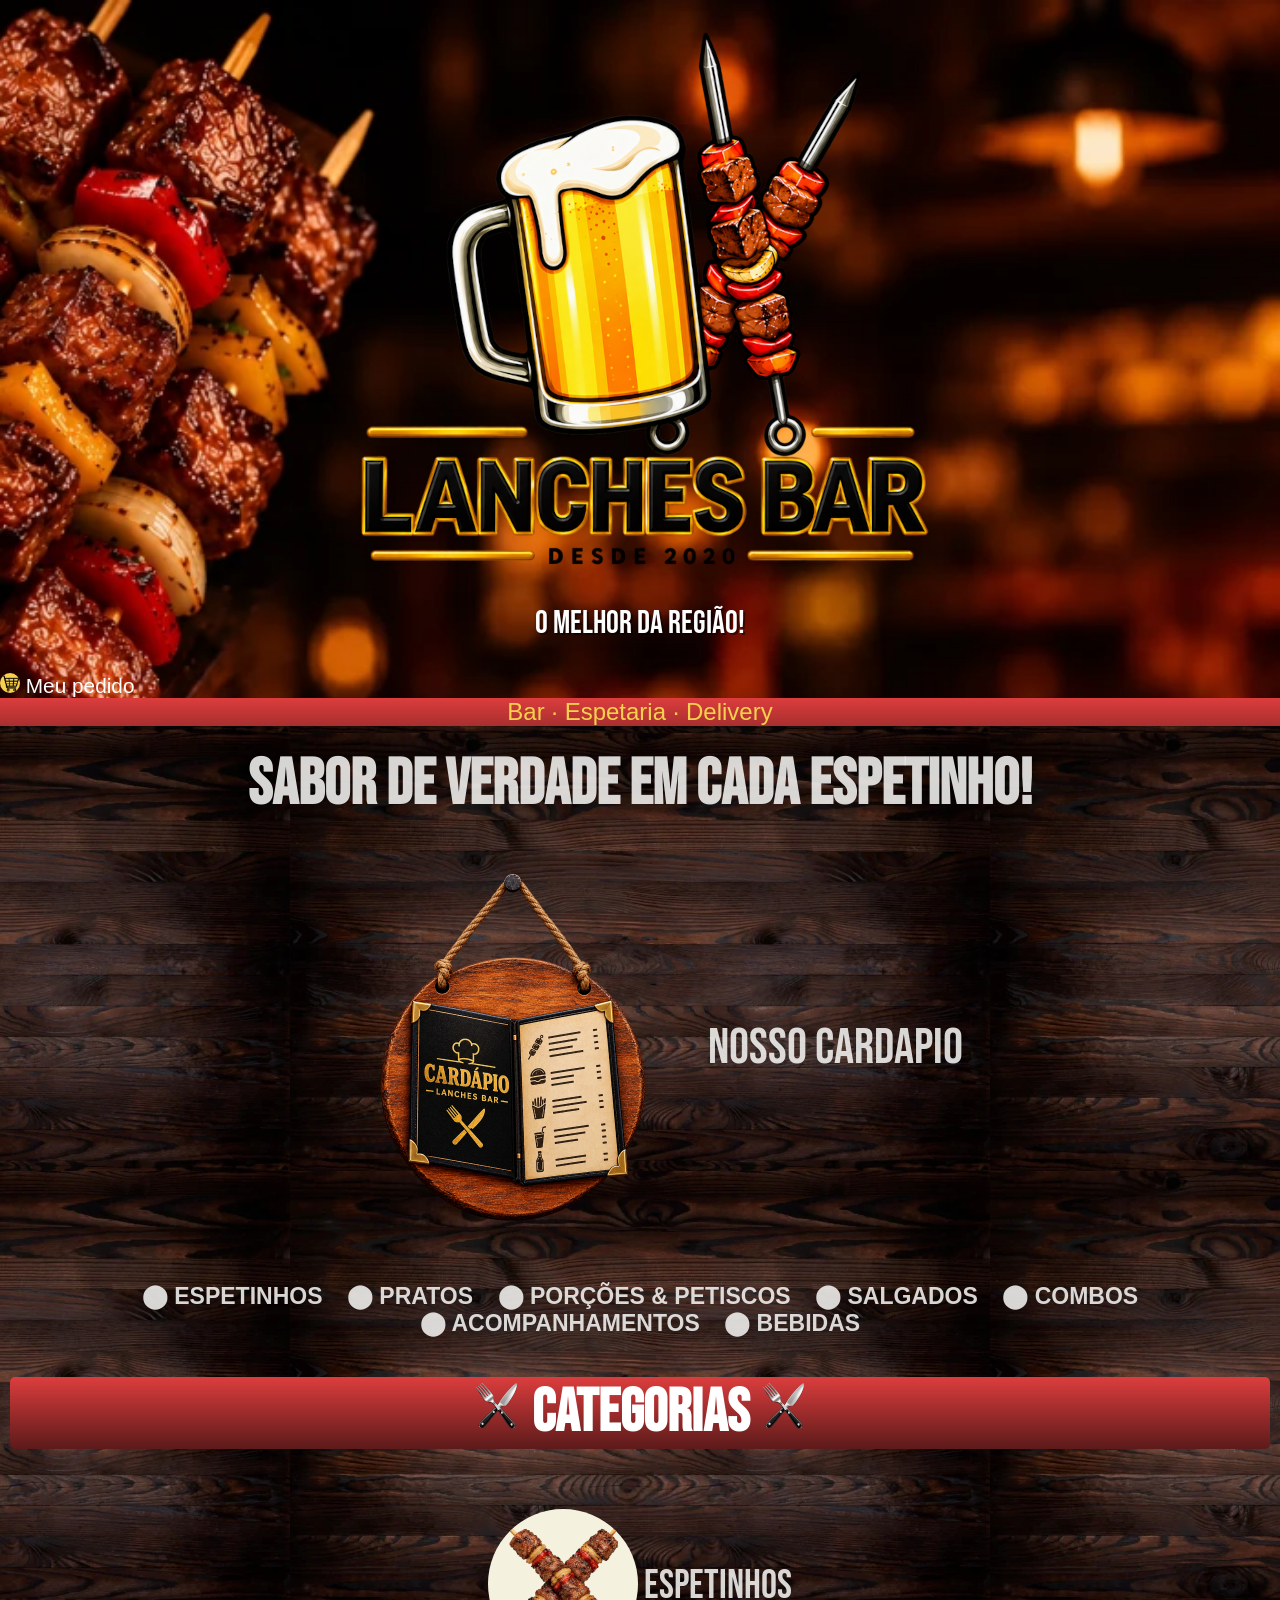
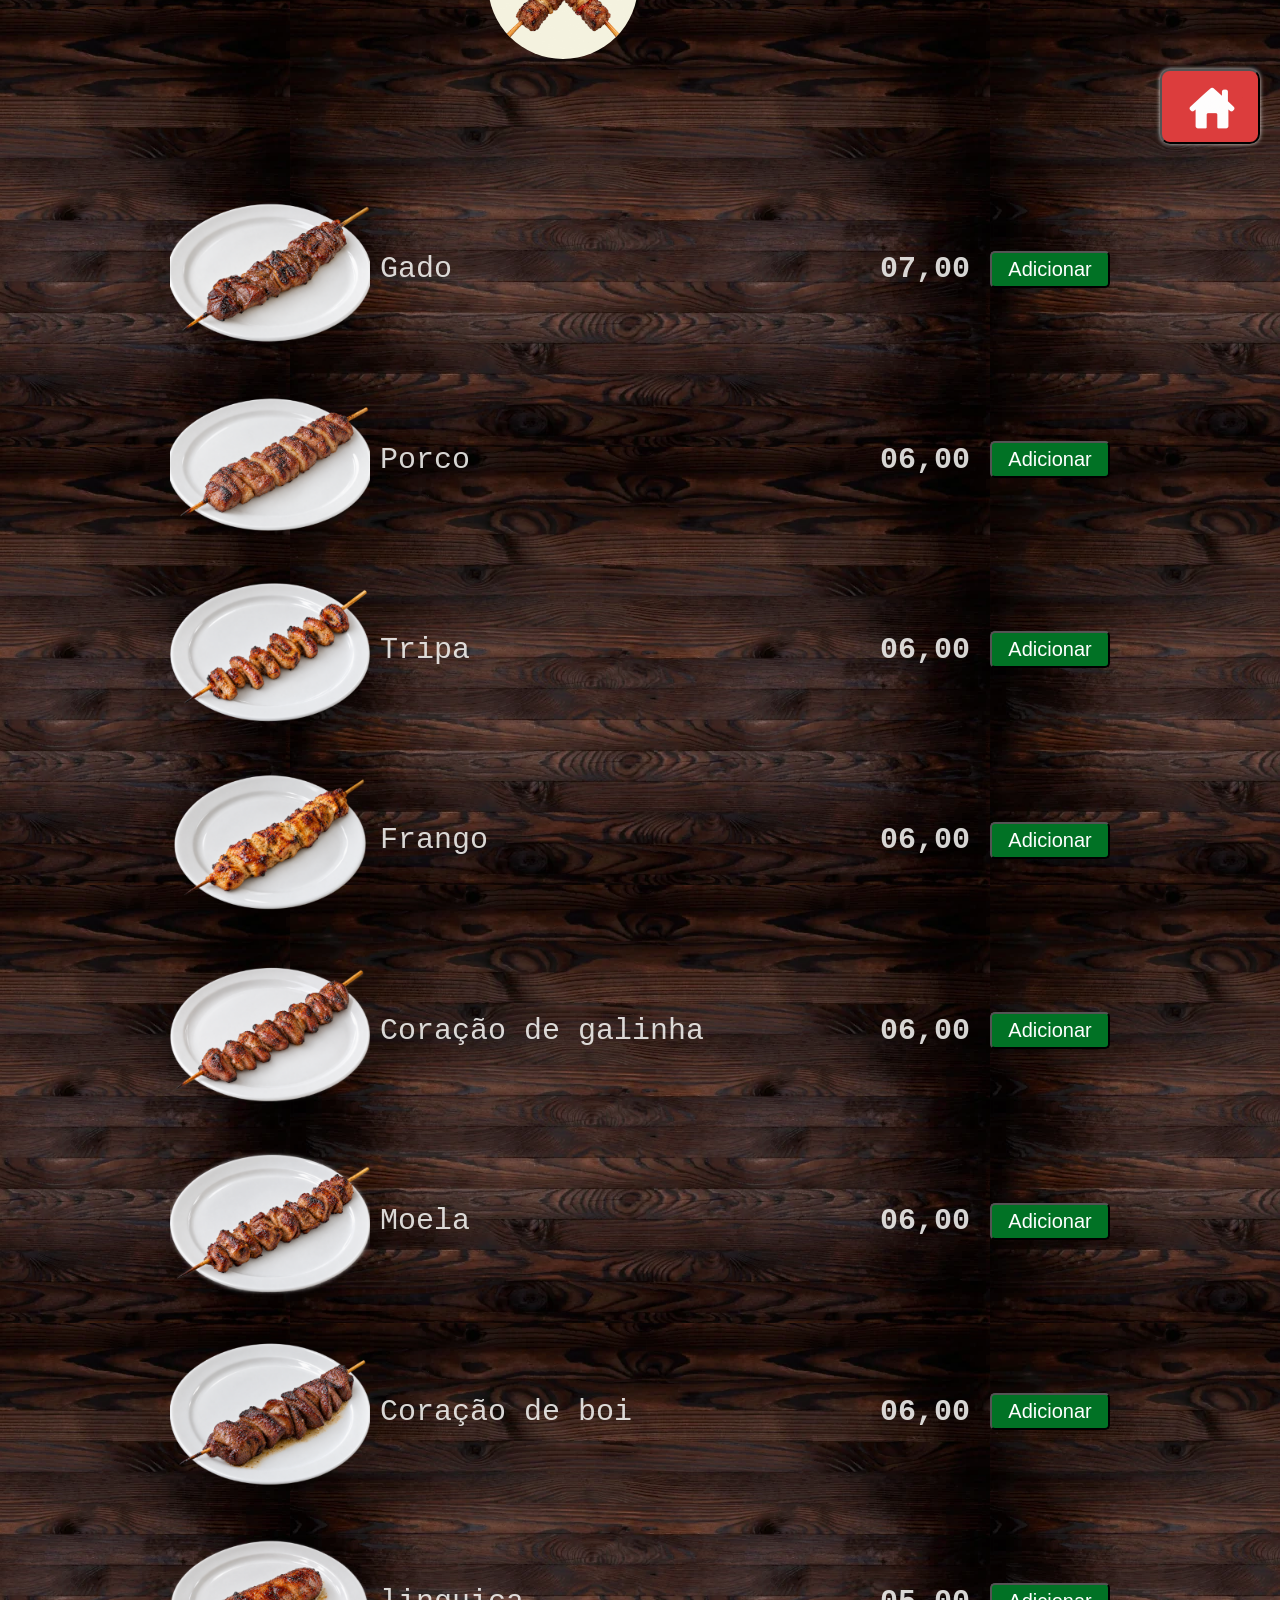
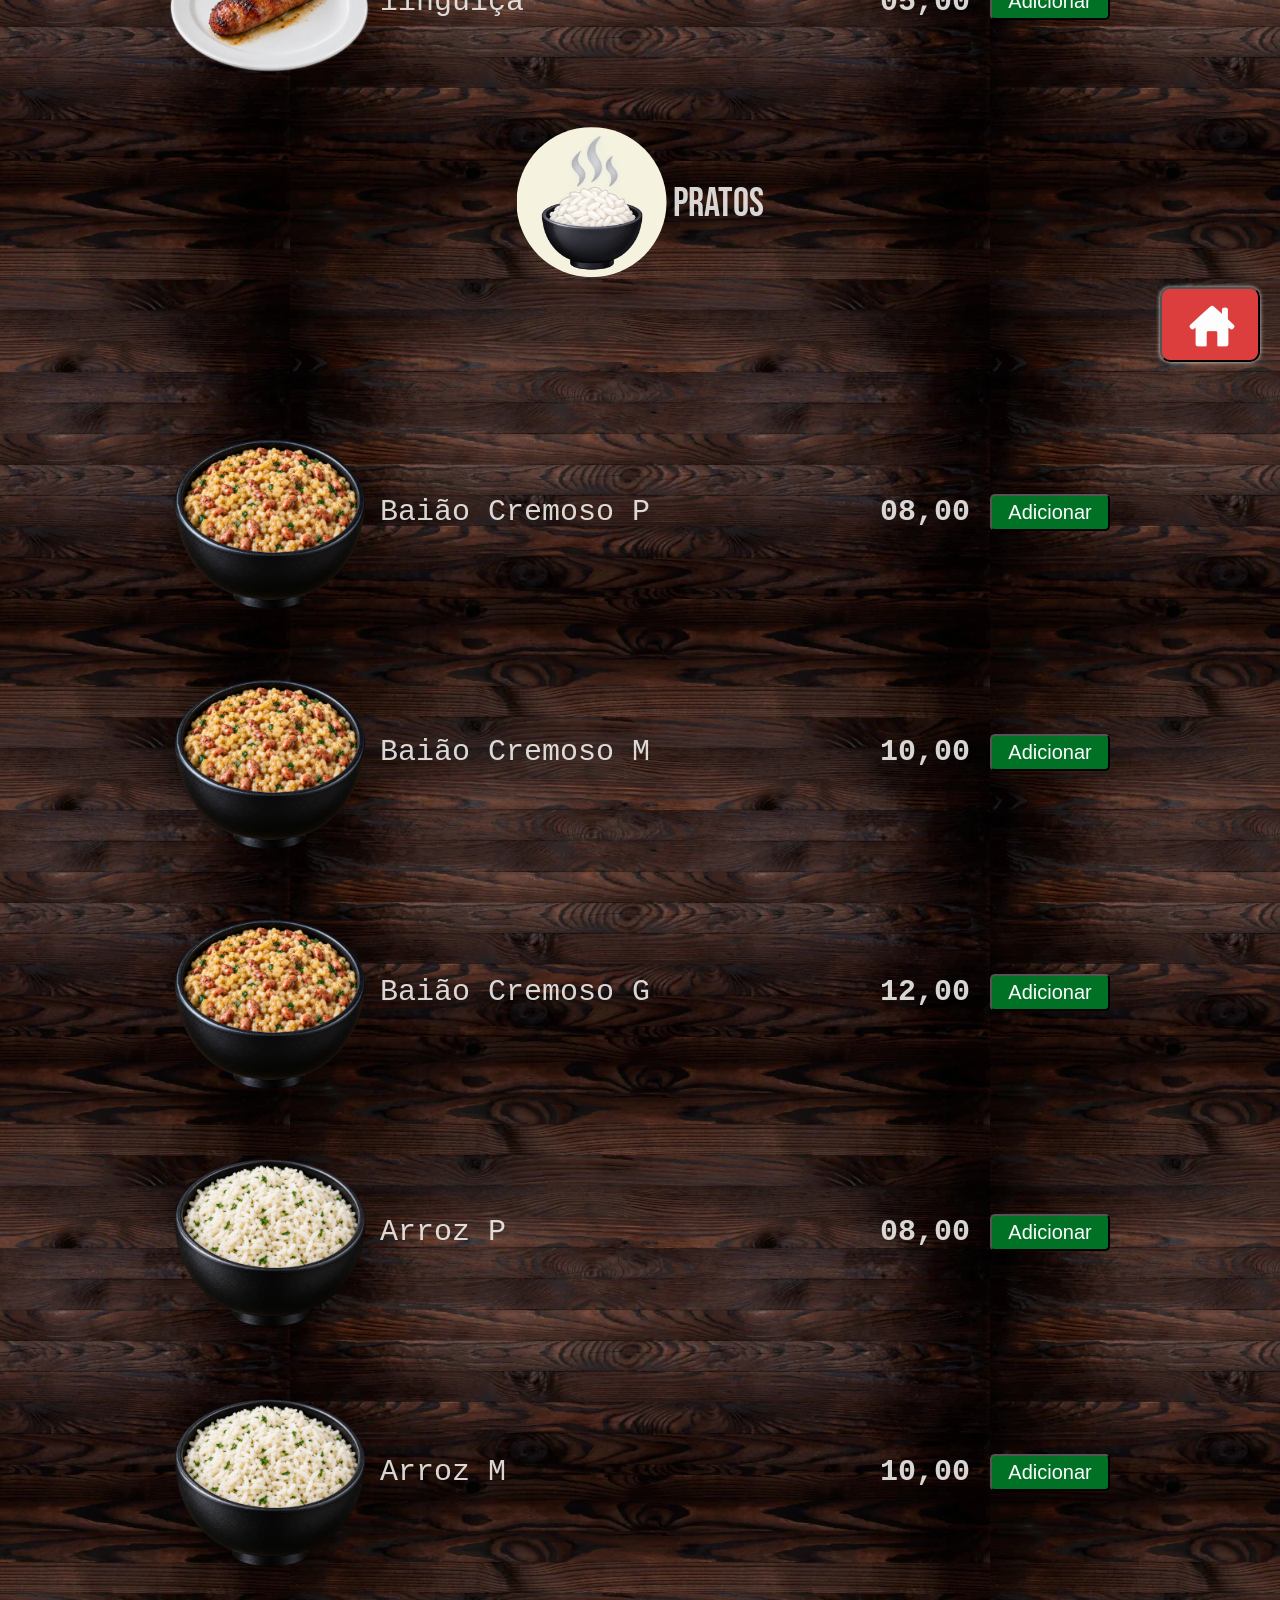
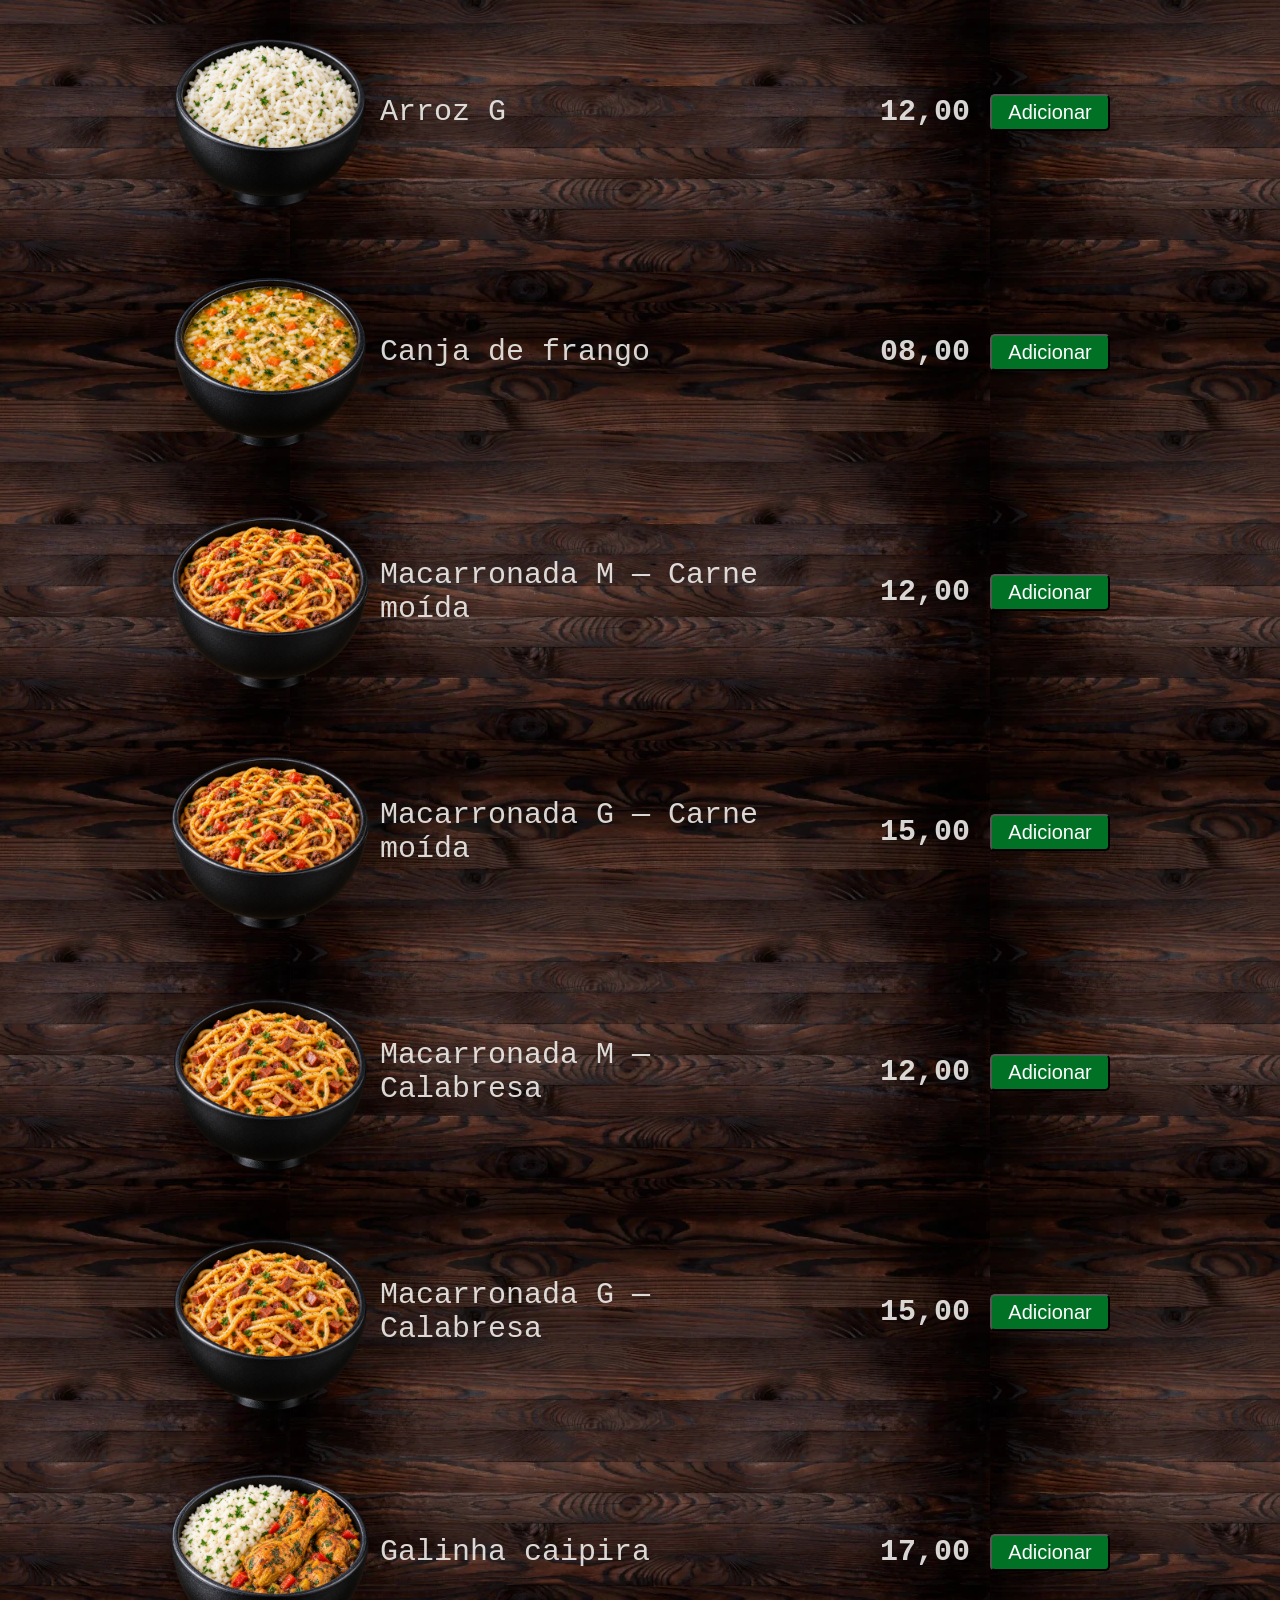
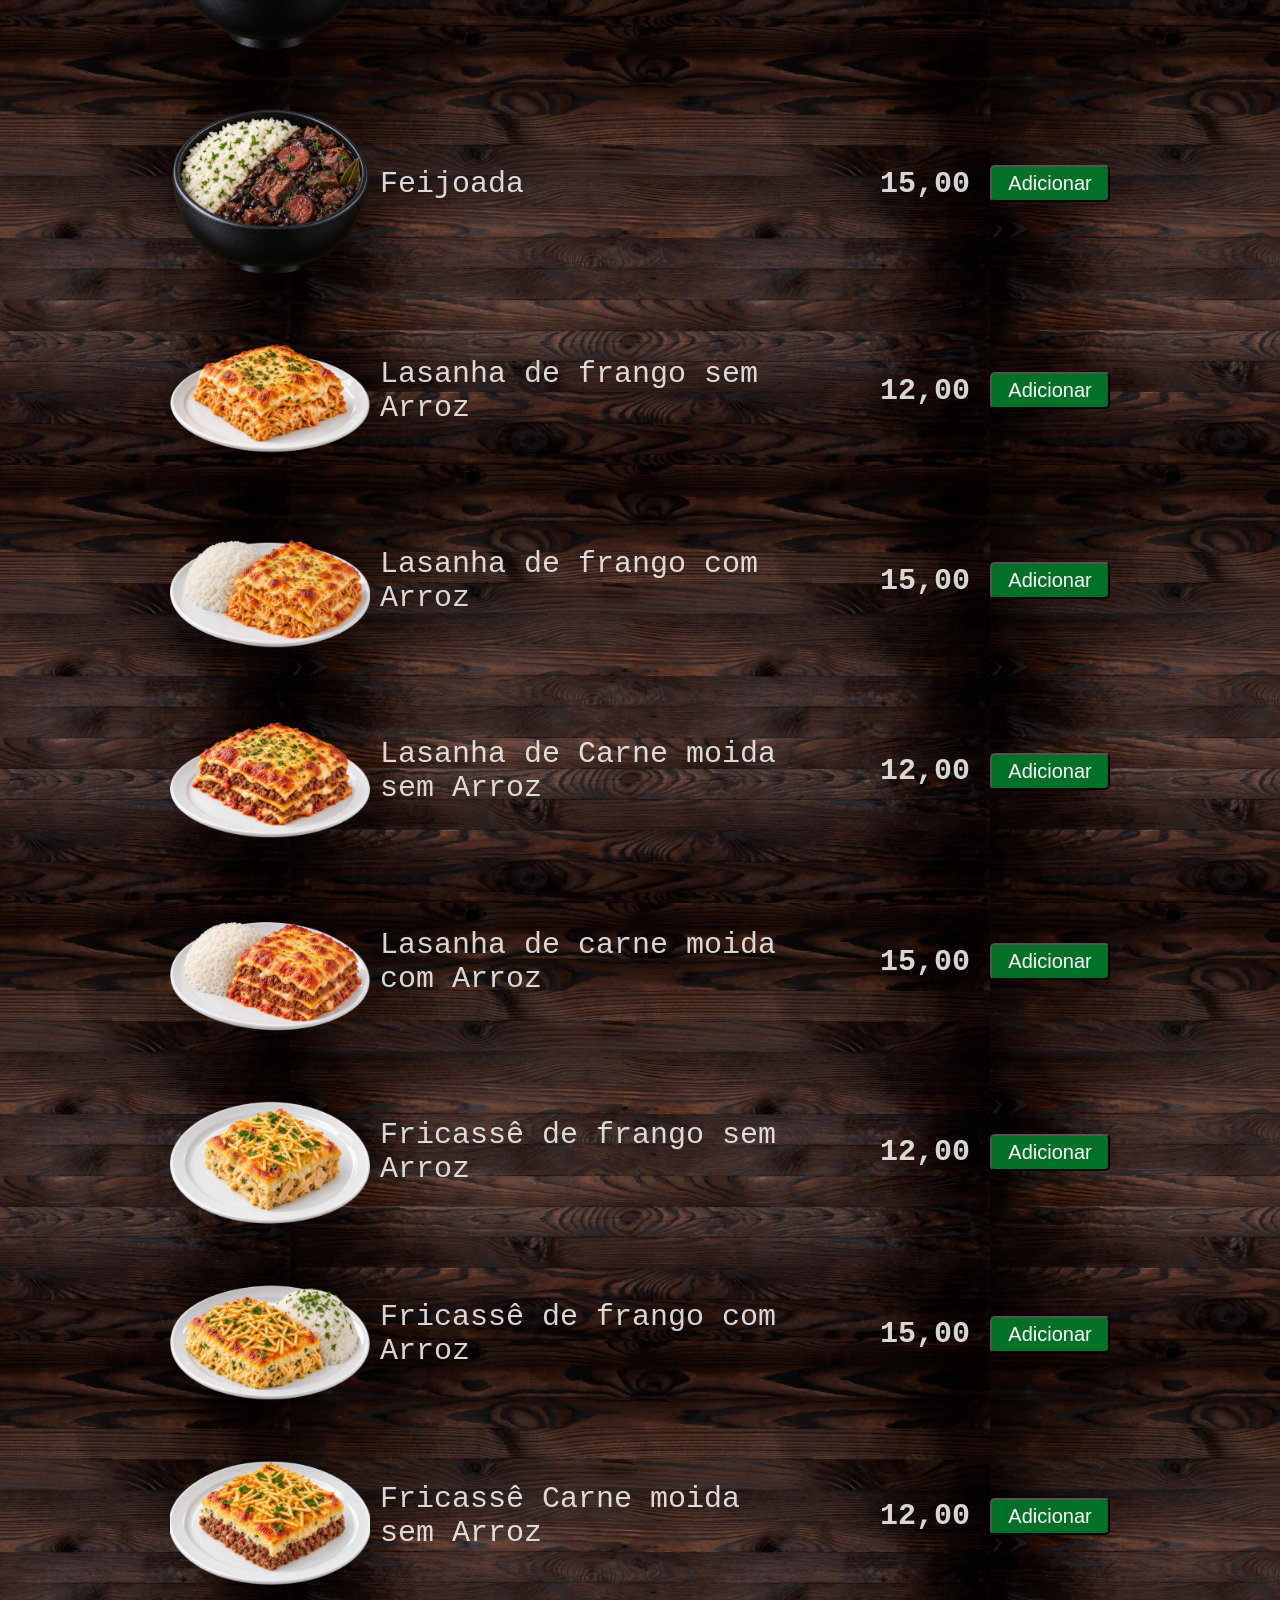
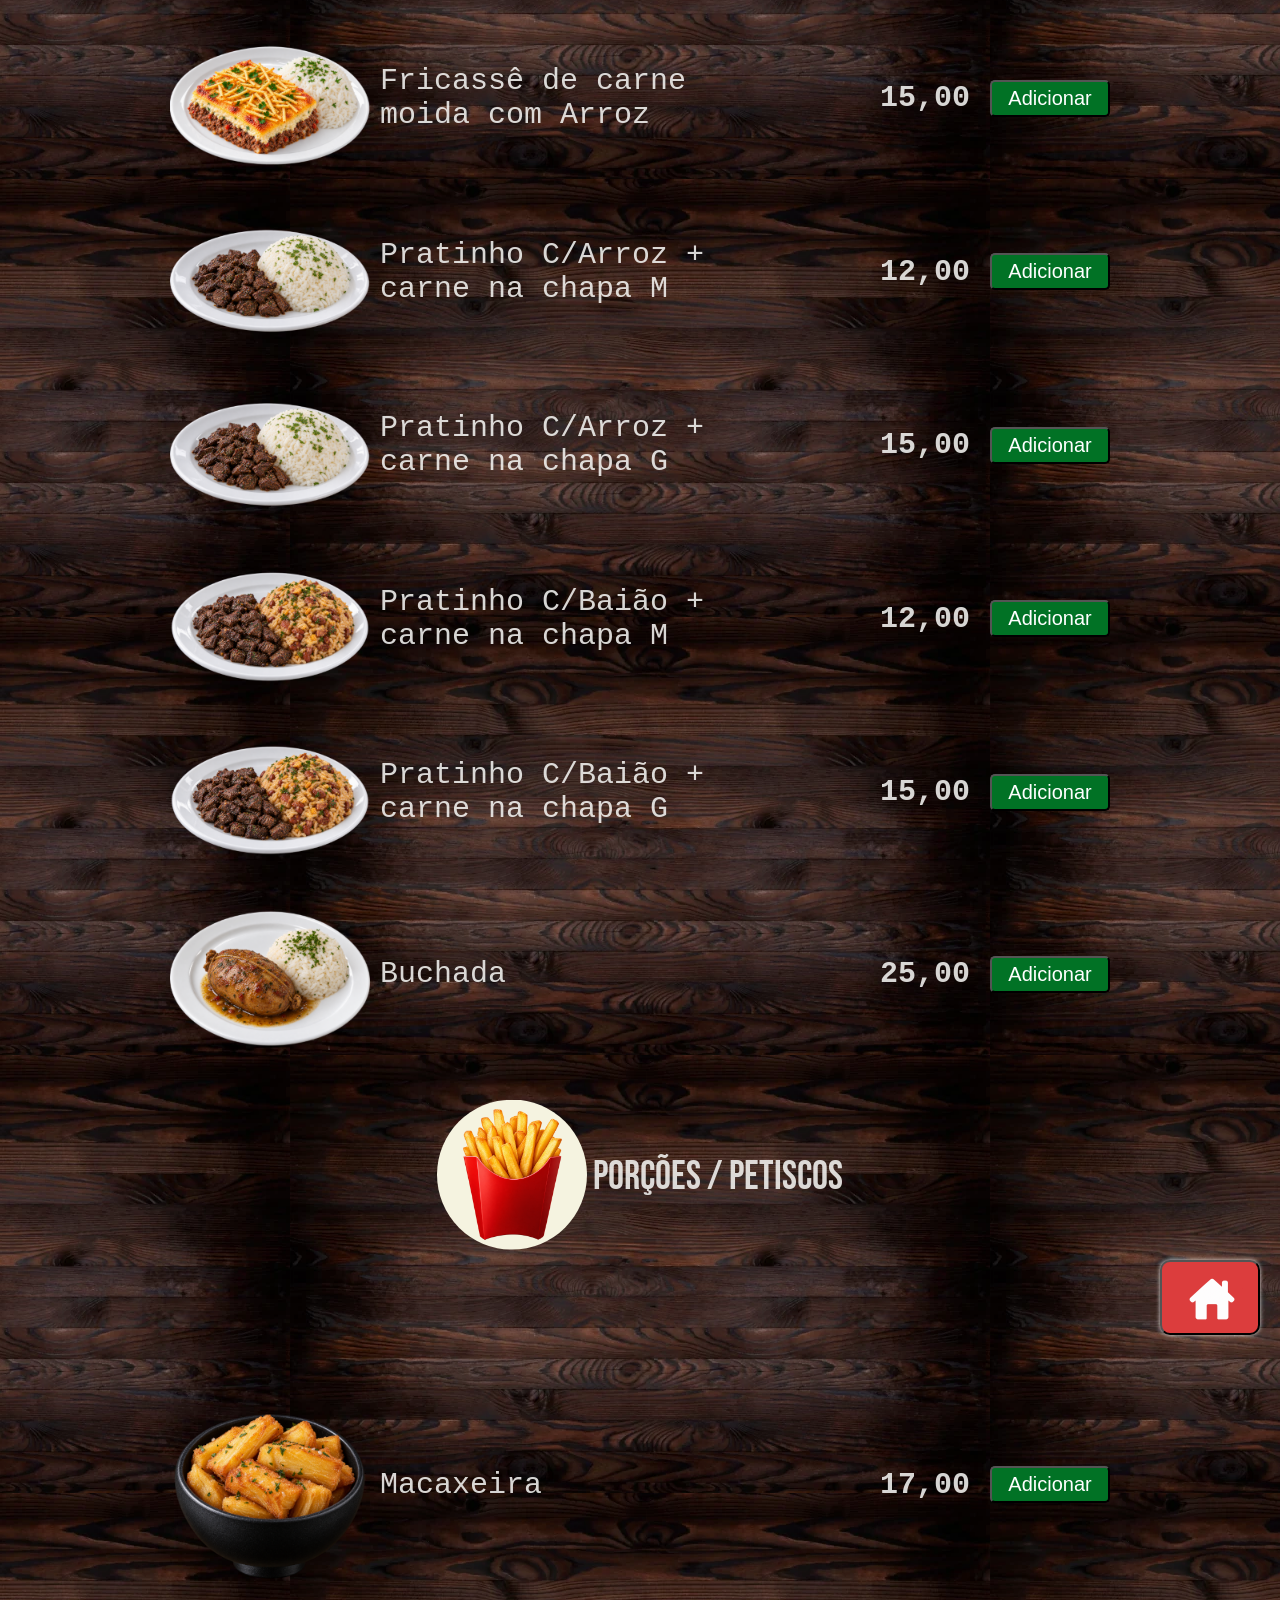
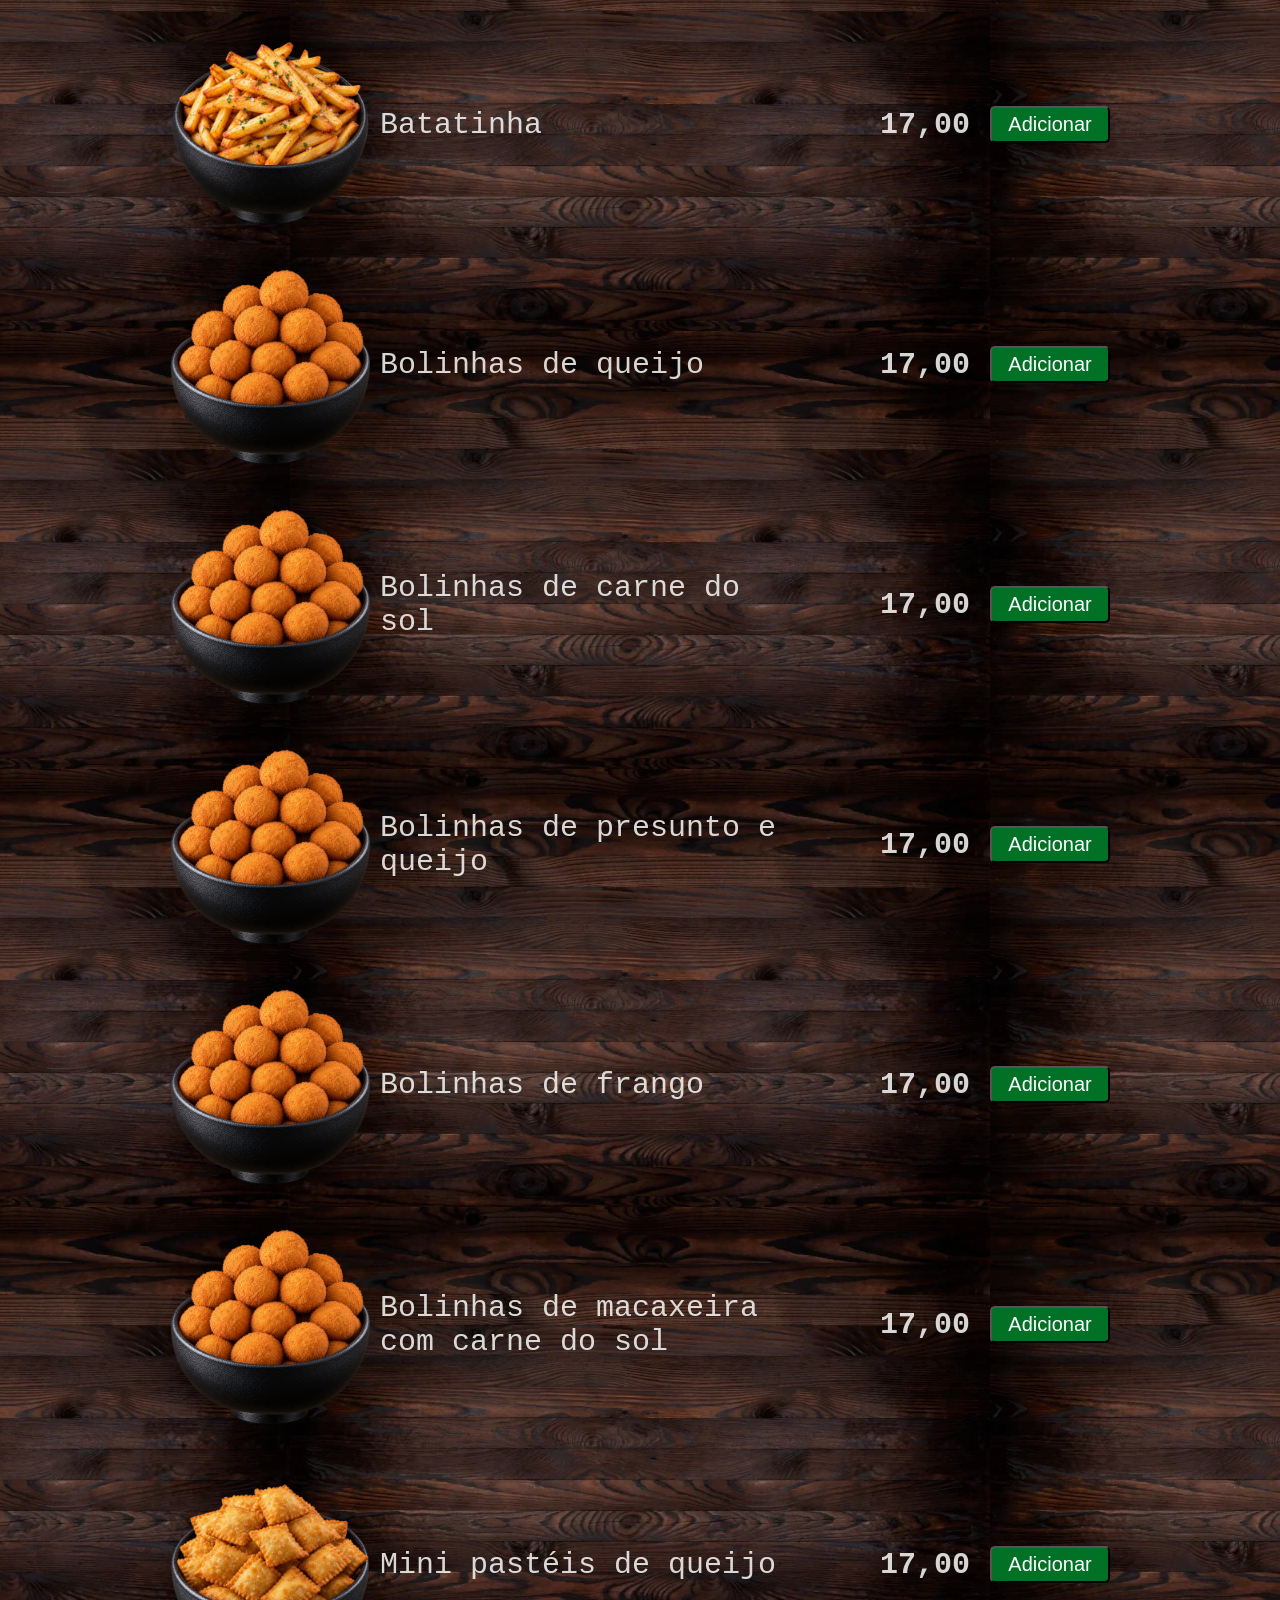
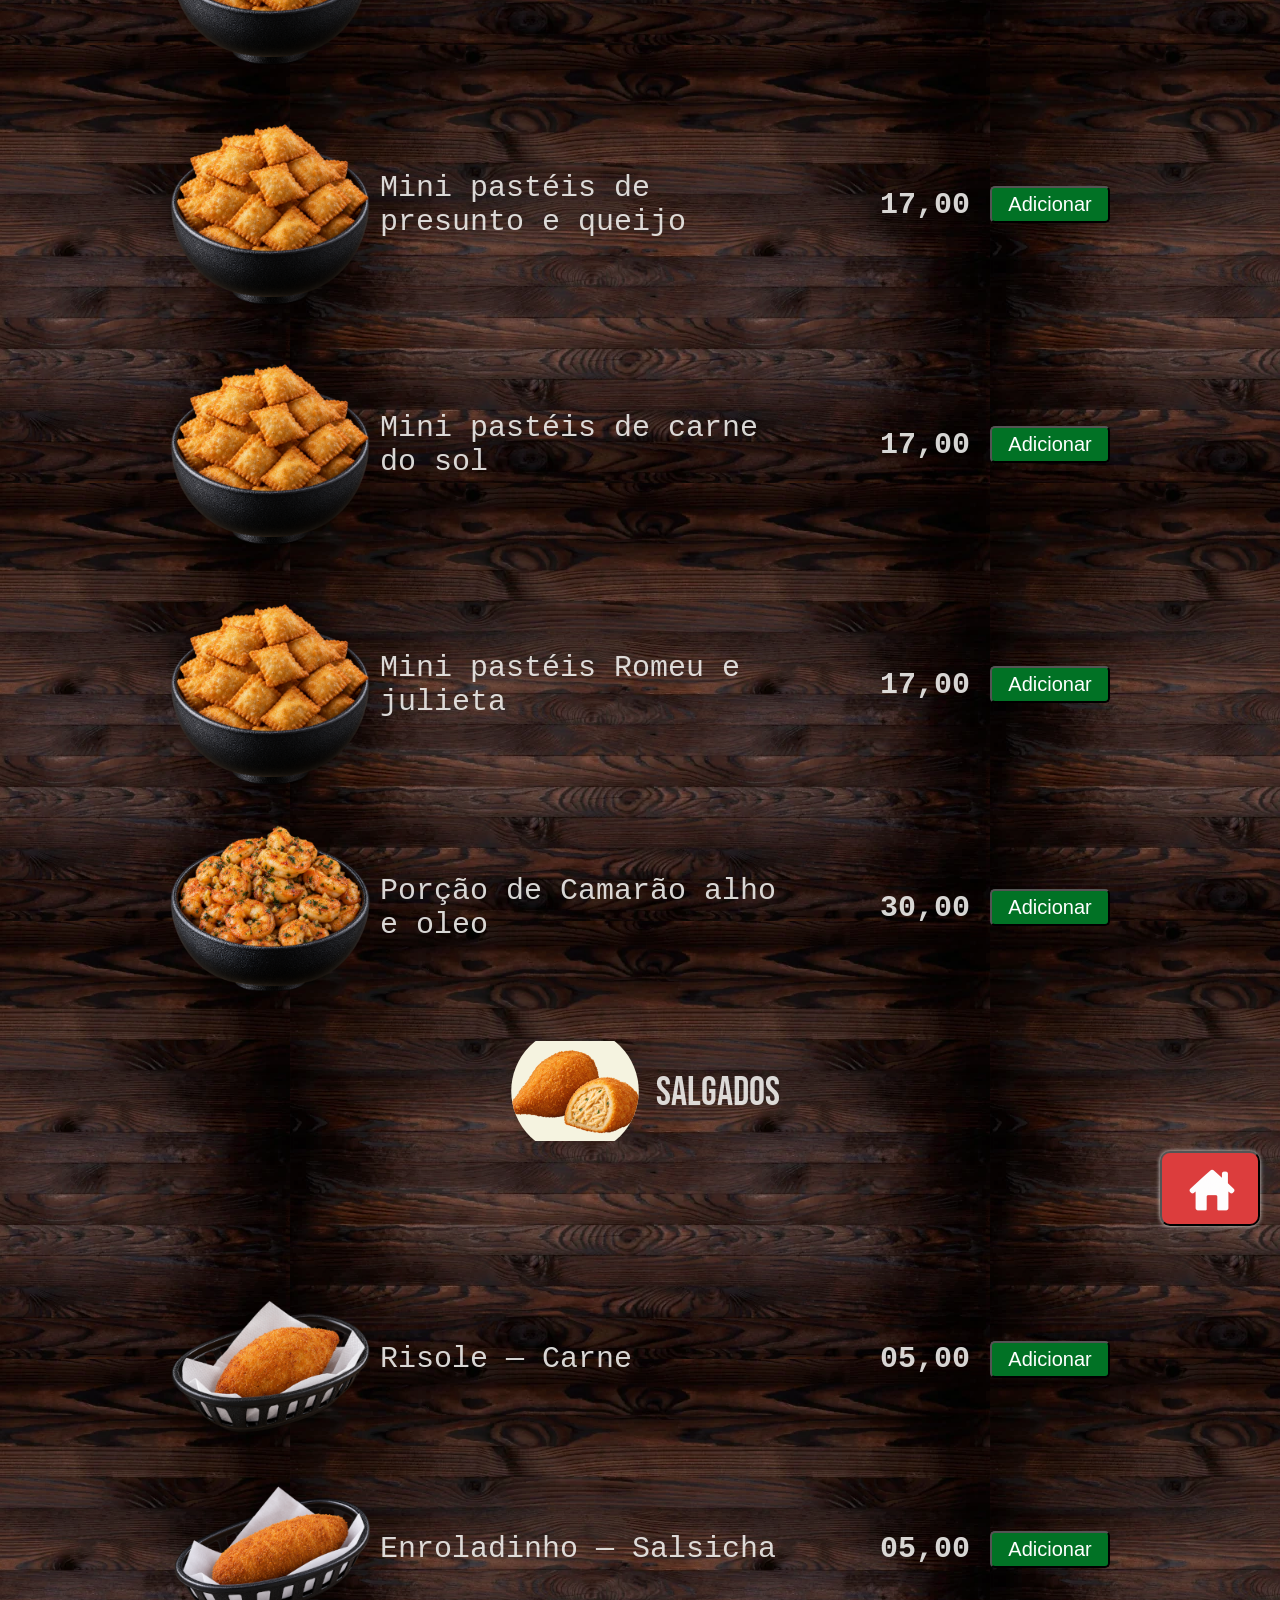
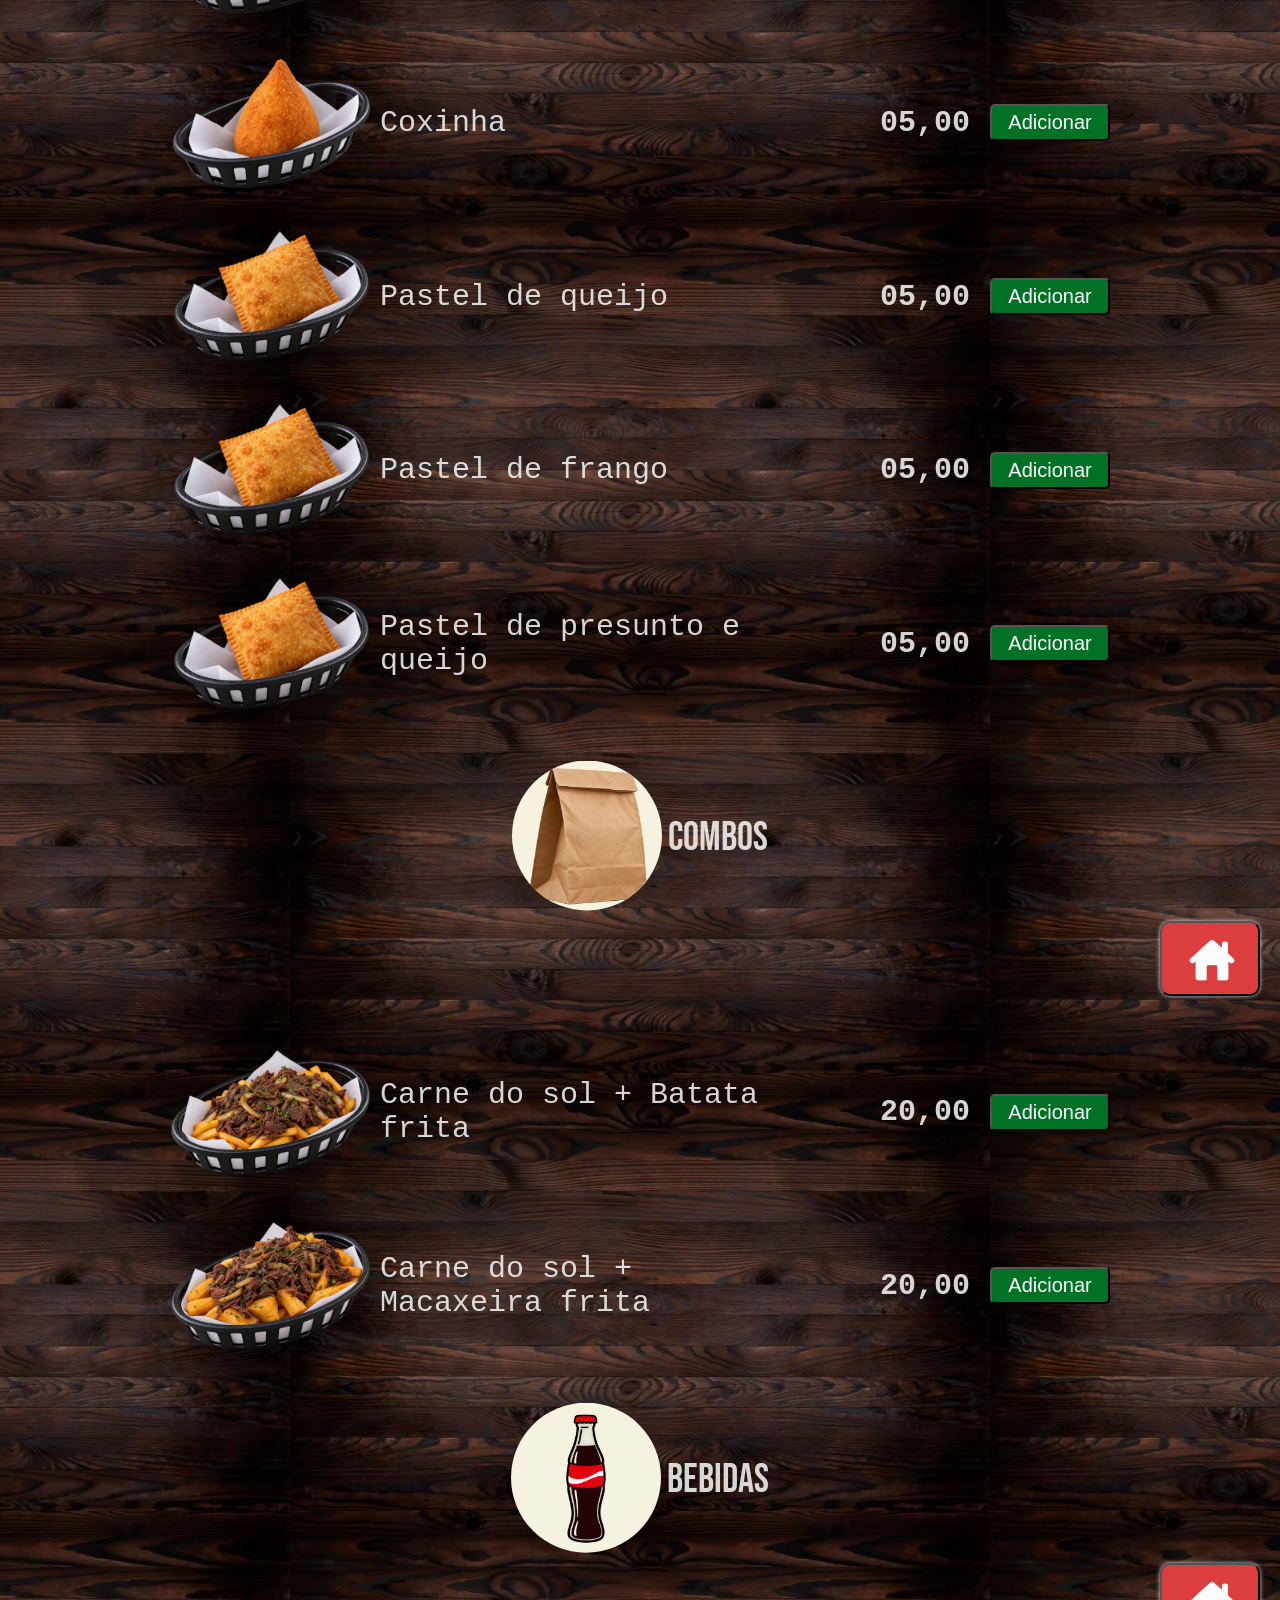
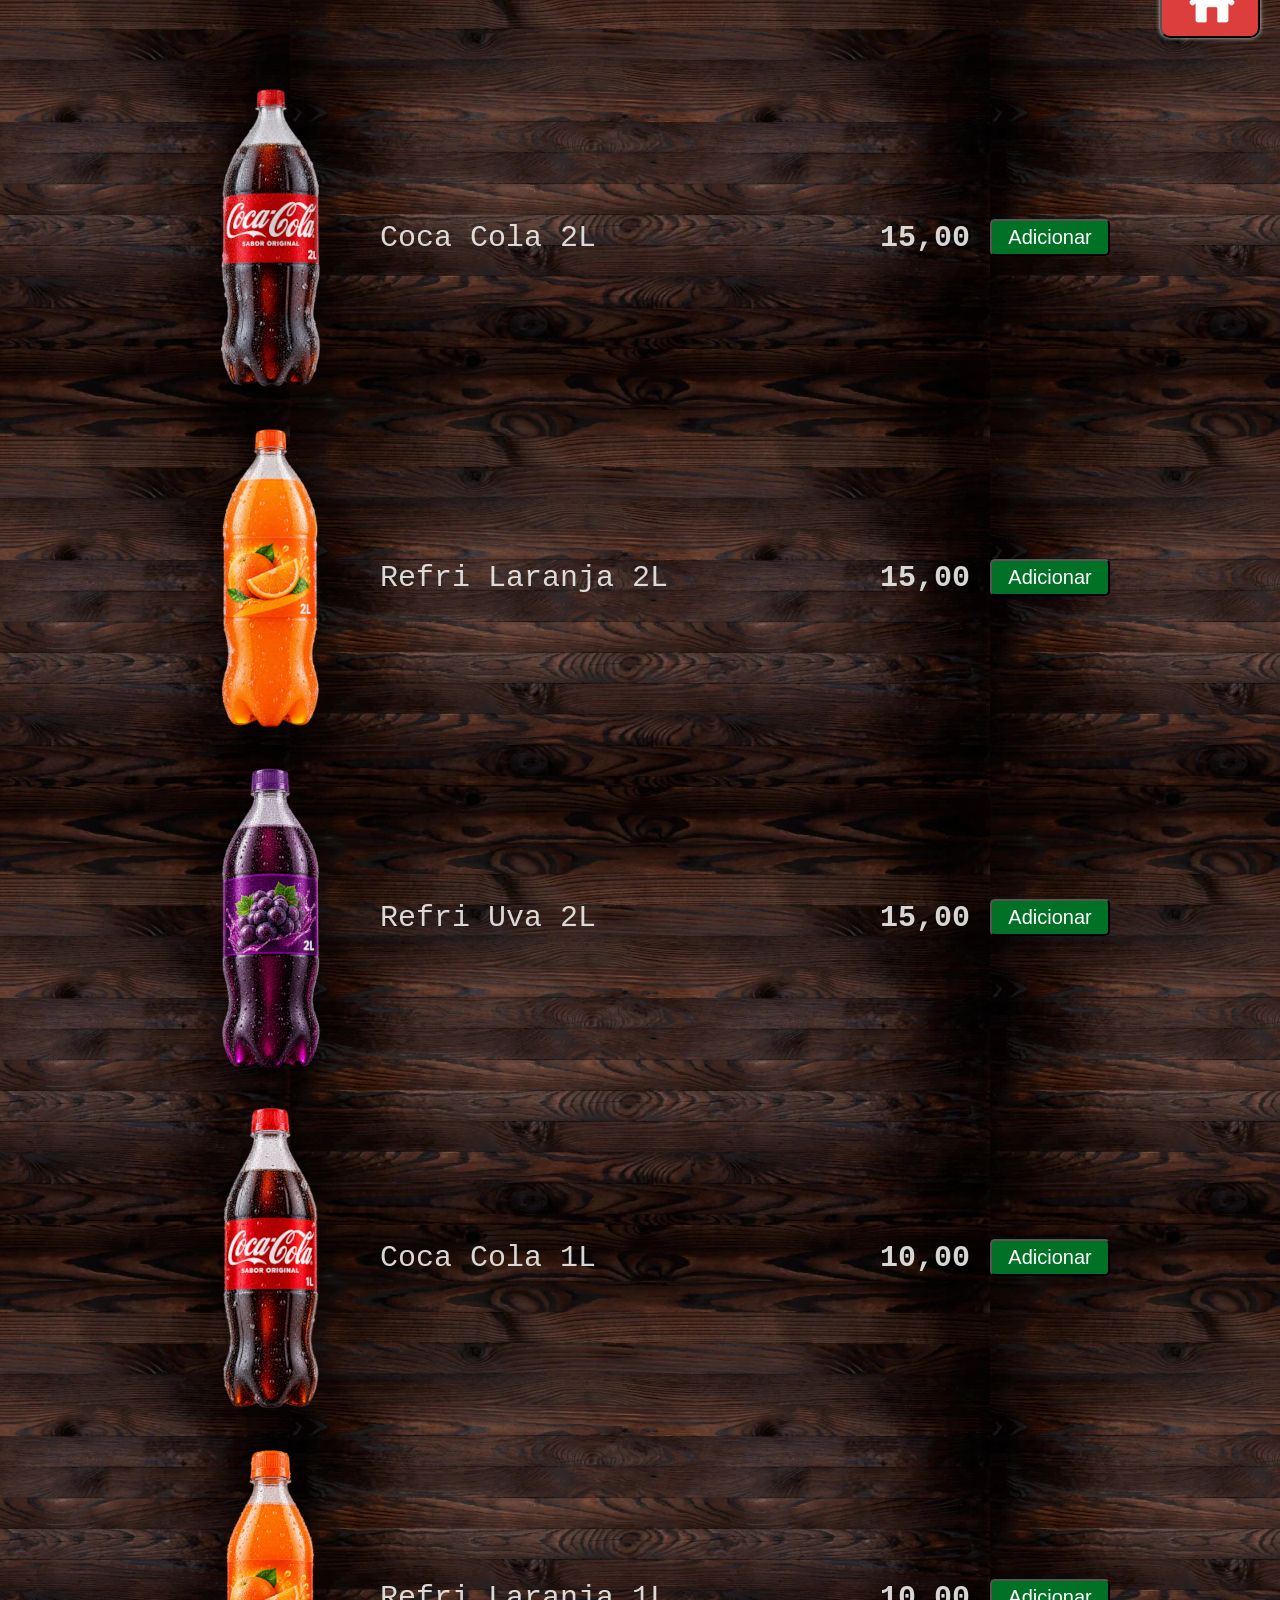
<file: index.html>
<!DOCTYPE html>
<html lang="pt-br">
<head>
    <meta charset="UTF-8">
    <meta name="viewport" content="width=device-width, initial-scale=1.0">
    <title>CARDÁPIO LANCHES BAR</title>
    <link rel="icon" href="icones/logo-lanches-bar-icone.ico">
   
    <link rel="stylesheet" href="stylesheets/style.css">

</head>
<body>
    <header>
        <picture>

                <source media="(max-width: 650px)" srcset="icones/logo-lanches-bar-header-200px.png" type="image/png">

                <source media="(max-width: 1000px)" srcset="icones/logo-lanches-bar-header-300px.png" type="image/png">

                <img src="icones/logo-lanches-bar-header-600px.png" alt="">
                
        </picture>
        
        <h1>
            O melhor da região!
        </h1>

         <a href="#meu-pedido"> <img src="icones/icone-carrinho-meu-pedido-.webp" alt=""> Meu pedido</a>

        <p>Bar · Espetaria · Delivery</p>

    </header>

    <main>  

        <section class="chamada">   
            <p><strong>Sabor de Verdade Em cada Espetinho!</strong>
            </p>
        </section>

        <nav>
            <section id="home">
                <div class="nosso-cardapio">
                    <img src="icones/icone-cardapio-sem-fundo02-700px.png" alt="">
                    <h2>
                        NOSSO CARDAPIO
                    </h2>
                </div>

            </section>

            <section>
                <div class="menu">
                    <a href="#espetinhos">⬤ ESPETINHOS</a>
                    <a href="#pratos">⬤ PRATOS</a>
                    <a href="#porcoes-e-petiscos">⬤ PORÇÕES & PETISCOS</a>
                    <a href="#salgados">⬤ SALGADOS</a>
                    <a href="#combos">⬤ COMBOS</a>
                    <a href="#acompanhamentos">⬤ ACOMPANHAMENTOS</a>
                    <a href="#bebidas">⬤ BEBIDAS</a>
                </div>
            </section>

        </nav>

        <section  class="categorias">
            <h2>
                <img src="icones/icone-categorias-sem-fundo.png" alt="">
                CATEGORIAS
                <img src="icones/icone-categorias-sem-fundo.png" alt="">
            </h2>
        </section>
        
        <section id="espetinhos"  class="icones-categorias">
            <h3>
            <img src="icones/icone-catgoria-espetinhos01.webp" alt="">
                ESPETINHOS
            </h3>
            <div class="botao-home"><a href="#home">
                <button>
                  <img src="icones/img-botao-home.png" alt="">
                </button></a>
            </div>
        </section>

        <section class="produtos">
            
                <article>
                    
                    <div>
                        <img src="imagens/img-espeto-gado.png" alt="espeto-de-gado">
                            <span>Gado</span>
                        <strong>07,00</strong>
                        <button>Adicionar</button>
                    </div>
                     
                </article>

                <article>
                    
                      <div>
                          <img src="imagens/img-espeto-porco.png" alt="espeto-de-porco">
                           <span>Porco</span>
                          <strong>06,00</strong>
                          <button>Adicionar</button>
                      </div>
                    
                </article>
                
                <article>
                    
                        <div>
                            <img src="imagens/img-espeto-tripa.png" alt="espeto-de-tripa">
                            <span>Tripa</span>
                            <strong>06,00</strong>
                            <button>Adicionar</button>
                        </div>
                    
                    
                </article>

                <article>
                    
                        <div>
                            <img src="imagens/img-espeto-frango.png" alt="espeto-de-frango">
                            <span>Frango</span>
                            <strong>06,00</strong>
                            <button>Adicionar</button>
                        </div>
                    
                </article>

                <article>
                    
                        <div>
                            <img src="imagens/img-espeto-coracao-de-frango.png" alt="espeto-coracao-de-frango">
                            <span>Coração de galinha</span>
                            <strong>06,00</strong>
                            <button>Adicionar</button>
                        </div>
                    

                </article>

                <article>
                    
                        <div>
                            <img src="imagens/img-espeto-moela-de-frango.png" alt="espeto-moela-de-frango">
                            <span>Moela</span>
                            <strong>06,00</strong>
                            <button>Adicionar</button>
                        </div>
                    
                </article>
            
                <article>
                    
                        <div>
                            <img src="imagens/img-espeto-coracao-de-boi.png" alt="espeto-coracao-de-boi">
                            <span>Coração de boi</span>
                            <strong>06,00</strong>
                            <button>Adicionar</button>
                        </div>
                    
                </article>

                <article>
                    
                        <div>
                            <img src="imagens/img-linguica.png" alt="linguica">
                            <span>linguiça</span>
                            <strong>05,00</strong>
                            <button>Adicionar</button>
                        </div>
                    
            
                </article>
            </section>
                
        <section id="pratos" class="icones-categorias">

            <h3>
                <img src="icones/icone-categoria-pratos.webp" alt="icone-categoria-pratos">
                PRATOS
            </h3>

            <div class="botao-home"><a href="#home">
                <button>
                  <img src="icones/img-botao-home.png" alt="">
                </button></a>
            </div>

        </section>

        <section class="produtos">            
            <article>
                
                    <div>
                        <img src="imagens/img-baiao-cremoso.png" alt="baiao-cremoso-p">
                        <span>Baião Cremoso P</span>
                        <strong>08,00</strong>
                        <button>Adicionar</button>
                    </div>
                
            </article>

            <article>
                
                    <div>
                        <img src="imagens/img-baiao-cremoso.png" alt="baiao-cremoso-m">
                        <span>Baião Cremoso M</span>
                        <strong>10,00</strong>
                        <button>Adicionar</button>
                    </div>
                
            </article>

            <article>
                
                    <div>
                        <img src="imagens/img-baiao-cremoso.png" alt="baiao-cremoso-g">
                        <span>Baião Cremoso G</span>
                        <strong>12,00</strong>
                        <button>Adicionar</button>
                    </div>
                
            </article>

            <article>
                
                    <div>
                        <img src="imagens/img-arroz.png"alt="arroz-p">
                        <span>Arroz P</span>
                        <strong>08,00</strong>
                        <button>Adicionar</button>
                    </div>
                
            </article>

            <article>
                
                    <div>
                        <img src="imagens/img-arroz.png" alt="arroz-m">
                        <span>Arroz M</span>
                        <strong>10,00</strong>
                        <button>Adicionar</button>
                    </div>
                
            </article>

            <article>
                
                    <div>
                        <img src="imagens/img-arroz.png" alt="arroz-g">
                        <span>Arroz G</span>
                        <strong>12,00</strong>
                        <button>Adicionar</button>
                    </div>
                
            </article>
    
            <article>
                
                    <div>
                        <img src="imagens/img-canja-de-galinha.png" alt="canja-de-galinha">
                        <span>Canja de frango</span>
                        <strong>08,00</strong>
                        <button>Adicionar</button>
                    </div>
                
            </article>

            <article>
                
                    <div>
                        <img src="imagens/img-macarronada-de-carne moída.png" alt="macarronada-de-carne moída-m">
                        <span>Macarronada M — Carne moída</span>
                        <strong>12,00</strong>
                        <button>Adicionar</button>
                    </div>
                
            </article>

            <article>
                
                    <div>
                        <img src="imagens/img-macarronada-de-carne moída.png" alt="macarronada-de-carne moída-g">
                        <span>Macarronada G — Carne moída</span>
                        <strong>15,00</strong>
                        <button>Adicionar</button>
                    </div>
                
            </article>

            <article>
                
                    <div>
                        <img src="imagens/img-macarronada-de-calabresa.png" alt="macarronada-de-calabresa-m">
                        <span>Macarronada M — Calabresa</span>
                        <strong>12,00</strong>
                        <button>Adicionar</button>
                    </div>
                
            </article>

            <article>
                
                    <div>
                        <img src="imagens/img-macarronada-de-calabresa.png" alt="macarronada-de-calabresa-g">
                        <span>Macarronada G — Calabresa</span>
                        <strong>15,00</strong>
                        <button>Adicionar</button>
                    </div>
                
            </article>

            <article>
                
                    <div>
                        <img src="imagens/img-galinha-caipira.png" alt="galinha-caipira">
                        <span>Galinha caipira</span>
                        <strong>17,00</strong>
                        <button>Adicionar</button>
                    </div>
                
            </article>

            <article>
                
                    <div>
                        <img src="imagens/img-feijoada.png" alt="feijoada">
                        <span>Feijoada</span>
                        <strong>15,00</strong>
                        <button>Adicionar</button>
                    </div>
                
            </article>

            <article>
                
                    <div>
                        <img src="imagens/img-lasanha-frango.png" alt="IMG-LASANHA-FRANGO">
                        <span>Lasanha de frango sem Arroz</span>
                        <strong>12,00</strong>
                        <button>Adicionar</button>
                    </div>
                
            </article>

            <article>
                
                    <div>
                        <img src="imagens/img-lasanha-frango+Arroz.png" alt="IMG-LASANHA-FRANGO+ARROZ">
                        <span>Lasanha de frango com Arroz</span>
                        <strong>15,00</strong>
                        <button>Adicionar</button>
                    </div>
                
            </article>

            <article>
                
                    <div>
                        <img src="imagens/img-lasanha-carne.png" alt="img-lasanha-carne">
                        <span>Lasanha de Carne moida sem Arroz</span>
                        <strong>12,00</strong>
                        <button>Adicionar</button>
                    </div>
                
            </article>

            <article>
                
                    <div>
                        <img src="imagens/img-lasanha-carne+Arroz.png" alt="FRICASSE-CARNE-MOIDA+ARROZ">
                        <span>Lasanha de carne moida com Arroz</span>
                        <strong>15,00</strong>
                        <button>Adicionar</button>
                    </div>
                
            </article>

            <article>
                
                    <div>
                        <img src="imagens/IMG-FRICASSE-FRANGO.png" alt="FRICASSE-FRANGO.png">
                        <span>Fricassê de frango sem Arroz</span>
                        <strong>12,00</strong>
                        <button>Adicionar</button>
                    </div>
                
            </article>

            <article>
                
                    <div>
                        <img src="imagens/IMG-FRICASSE-FRANGO+ARROZ.png" alt="IMG-FRICASSE-FRANGO+ARROZ">
                        <span>Fricassê de frango com Arroz</span>
                        <strong>15,00</strong>
                        <button>Adicionar</button>
                    </div>
                
            </article>

            <article>
                
                    <div>
                        <img src="imagens/IMG-FRICASSE-CARNE-MOIDA.png" alt="FRICASSE-CARNE-MOIDA">
                        <span>Fricassê Carne moida sem Arroz</span>
                        <strong>12,00</strong>
                        <button>Adicionar</button>
                    </div>
                
            </article>

            <article>
                
                    <div>
                        <img src="imagens/IMG-FRICASSE-CARNE-MOIDA+ARROZ.png" alt="FRICASSE-CARNE-MOIDA+ARROZ">
                        <span>Fricassê de carne moida com Arroz</span>
                        <strong>15,00</strong>
                        <button>Adicionar</button>
                    </div>
                
            </article>

            <article>
                
                    <div>
                        <img src="imagens/img-pratinho-arroz+carne-na-chapa.png" alt="pratinho-arroz+carne-na-chapa">
                        <span>Pratinho C/Arroz + carne na chapa M</span>
                        <strong>12,00</strong>
                        <button>Adicionar</button>
                    </div>
                
            </article>

            <article>
                
                    <div>
                        <img src="imagens/img-pratinho-arroz+carne-na-chapa.png" alt="pratinho-arroz+carne-na-chapa">
                        <span>Pratinho C/Arroz + carne na chapa G</span>
                        <strong>15,00</strong>
                        <button>Adicionar</button>
                    </div>
                
            </article>

            <article>
                
                    <div>
                        <img src="imagens/img-pratinho-baiao+carne-na-chapa.png" alt="pratinho-baiao+carne-na-chapa">
                        <span>Pratinho C/Baião + carne na chapa M</span>
                        <strong>12,00</strong>
                        <button>Adicionar</button>
                    </div>
                
            </article>

             <article>
                
                    <div>
                        <img src="imagens/img-pratinho-baiao+carne-na-chapa.png" alt="pratinho-baiao+carne-na-chapa">
                        <span>Pratinho C/Baião + carne na chapa G</span>
                        <strong>15,00</strong>
                        <button>Adicionar</button>
                    </div>
                
            </article>

            <article>
                
                    <div>
                        <img src="imagens/img-buchada+arroz.png" alt="buchada+arroz">
                        <span>Buchada</span>
                        <strong>25,00</strong>
                        <button>Adicionar</button>
                    </div>
                
            </article>
        </section>
                       
                               
                
        <section id="porcoes-e-petiscos" class="icones-categorias">
            <h3>
                <img src="icones/icone-porcoes e petiscos.png" alt="">
                PORÇÕES / PETISCOS
            </h3>
            <div class="botao-home"><a href="#home">
                <button>
                  <img src="icones/img-botao-home.png" alt="">
                </button></a>
            </div>
        </section>

        <section class="produtos">    
                <article>
                    
                        <div>
                            <img src="imagens/img-porcao-macaxeira.png" alt="porcao-macaxeira">
                            <span>Macaxeira</span>
                            <strong>17,00</strong>
                            <button>Adicionar</button>
                        </div>
                    
                </article>

                <article>
                    
                        <div>
                            <img src="imagens/img-porcao-batata.png" alt="porcao-batata">
                            <span>Batatinha</span>
                            <strong>17,00</strong>
                            <button>Adicionar</button>
                        </div>
                    
                </article>

                <article>
                    
                        <div>
                            <img src="imagens/img-porcao-bolinhas.png">
                            <span>Bolinhas de queijo</span>
                            <strong>17,00</strong>
                            <button>Adicionar</button>
                        </div>
                    
                </article>

                <article>
                    
                        <div>
                            <img src="imagens/img-porcao-bolinhas.png">
                            <span>Bolinhas de carne do sol</span>
                            <strong>17,00</strong>
                            <button>Adicionar</button>
                        </div>
                    
                </article>

                <article>
                    
                        <div>
                            <img src="imagens/img-porcao-bolinhas.png" alt="">
                            <span>Bolinhas de presunto e queijo</span>
                            <strong>17,00</strong>
                            <button>Adicionar</button>
                        </div>
                    
                </article>

                <article>
                    
                        <div>
                            <img src="imagens/img-porcao-bolinhas.png" alt="">
                            <span>Bolinhas de frango</span>
                            <strong>17,00</strong>
                            <button>Adicionar</button>
                        </div>
                    
                </article>

                <article>
                    
                        <div>
                            <img src="imagens/img-porcao-bolinhas.png" alt="">
                            <span>Bolinhas de macaxeira com carne do sol</span>
                            <strong>17,00</strong>
                            <button>Adicionar</button>
                        </div>
                    
                </article>

                <article>
                    
                        <div>
                            <img src="imagens/img-porcao-mine-pasteis.png" alt="">
                            <span>Mini pastéis de queijo</span>
                            <strong>17,00</strong>
                            <button>Adicionar</button>
                        </div>
                    
                </article>


                <article>
                    
                        <div>
                            <img src="imagens/img-porcao-mine-pasteis.png" alt="">
                            <span>Mini pastéis de presunto e queijo</span>
                            <strong>17,00</strong>
                            <button>Adicionar</button>
                        </div>
                    
                </article>

                <article>
                    
                        <div>
                            <img src="imagens/img-porcao-mine-pasteis.png" alt="">
                            <span>Mini pastéis de carne do sol</span>
                            <strong>17,00</strong>
                            <button>Adicionar</button>
                        </div>
                    
                </article>

                <article>
                    
                        <div>
                            <img src="imagens/img-porcao-mine-pasteis.png" alt="">
                            <span>Mini pastéis Romeu e julieta</span>
                            <strong>17,00</strong>
                            <button>Adicionar</button>
                        </div>
                    
                </article>
            
                <article>
                    
                        <div>
                            <img src="imagens/img-porcao-camarao.png">
                            <span>Porção de Camarão alho e oleo</span>
                            <strong>30,00</strong>
                            <button>Adicionar</button>
                        </div>
                    
                </article>
        </section>

                      
        <section id="salgados" class="icones-categorias">
            <h3>
                <img src="icones/icone-salgados-sem-fundo.png" alt="">
                SALGADOS
            </h3>
            <div class="botao-home"><a href="#home">
                <button>
                  <img src="icones/img-botao-home.png" alt="">
                </button></a>
            </div>
        </section> 

        <section class="produtos">
            <article>
                
                    <div>
                        <img src="imagens/img-risole-carne.png" alt="">
                        <span>Risole — Carne</span>
                        <strong>05,00</strong>
                        <button>Adicionar</button>
                    </div>
                
            </article>

            <article>
                
                    <div>
                        <img src="imagens/img-enrolado-salsicha.png" alt="">
                        <span>Enroladinho — Salsicha</span>
                        <strong>05,00</strong>
                        <button>Adicionar</button>
                    </div>
                
            </article>

            <article>
                
                    <div>
                        <img src="imagens/img-coxinha.png" alt="">
                        <span>Coxinha</span>
                        <strong>05,00</strong>
                        <button>Adicionar</button>
                    </div>
                
            </article>

            <article>
                
                    <div>
                        <img src="imagens/img-pastel.png" alt="">
                        <span>Pastel de queijo</span>
                        <strong>05,00</strong>
                        <button>Adicionar</button>
                    </div>
                
            </article>
            <article>
                
                    <div>
                        <img src="imagens/img-pastel.png" alt="">
                        <span>Pastel de frango</span>
                        <strong>05,00</strong>
                        <button>Adicionar</button>
                    </div>
                
                
            </article>
            <article>
                
                    <div>
                        <img src="imagens/img-pastel.png" alt="">
                        <span>Pastel de presunto e queijo</span>
                        <strong>05,00</strong>
                        <button>Adicionar</button>
                    </div>
                
            </article>
        </section>


        <section id="combos" class="icones-categorias">
            <h3>
                <img src="icones/icone-categoria-combos.png" alt="">
                COMBOS
            </h3>
            <div class="botao-home"><a href="#home">
                <button>
                  <img src="icones/img-botao-home.png" alt="">
                </button></a>
            </div>
        </section>

        <section class="produtos">
            <article>
                
                    <div>
                        <img src="imagens/combo-batata+carne-do-sol.png" alt="">
                        <span>Carne do sol + Batata frita</span>
                        <strong>20,00</strong>
                        <button>Adicionar</button>
                    </div>
                
            </article>
            <article>
                
                    <div>
                        <img src="imagens/combo-macaxeira+carne-do-sol.png" alt="">
                        <span>Carne do sol + Macaxeira frita</span>
                        <strong>20,00</strong>
                        <button>Adicionar</button>
                    </div>
                
            </article>
        </section>

        <section id="bebidas" class="icones-categorias">
            <h3>
                <img src="icones/icone-categoria-bebidas.png" alt="">
                BEBIDAS
            </h3>
            <div class="botao-home"><a href="#home">
                <button>
                  <img src="icones/img-botao-home.png" alt="">
                </button></a>
            </div>
        </section>

        <section class="produtos">

            <article>
                
                    <div>
                        <img src="imagens/img-refri-coca-cola2l.png" alt="">
                        <span>Coca Cola 2L</span>
                        <strong>15,00</strong>
                        <button>Adicionar</button>
                    </div>
                
            </article>

            <article>
                
                    <div>
                        <img src="imagens/img-refri-laranja2l.png" alt="">
                        <span>Refri Laranja 2L</span>
                        <strong>15,00</strong>
                        <button>Adicionar</button>
                    </div>
                
            </article>

            <article>
                
                    <div>
                        <img src="imagens/img-refri-uva2l.png" alt="">
                        <span>Refri Uva 2L</span>
                        <strong>15,00</strong>
                        <button>Adicionar</button>
                    </div>
                
            </article>

            <article>
                
                    <div>
                        <img src="imagens/img-refri-coca-cola1l.png" alt="">
                        <span>Coca Cola 1L</span>
                        <strong>10,00</strong>
                        <button>Adicionar</button>
                    </div>
                
            </article>

            <article>
                
                    <div>
                        <img src="imagens/img-refri-laranja1l.png" alt="">
                        <span>Refri Laranja 1L</span>
                        <strong>10,00</strong>
                        <button>Adicionar</button>
                    </div>
                
            </article>

            <article>
                
                    <div>
                        <img src="imagens/refrigerante-uva-1l.png" alt="">
                        <span>Refri Uva 1L</span>
                        <strong>10,00</strong>
                        <button>Adicionar</button>
                    </div>
                
            </article>

            <article>
                
                    <div>
                        <img src="imagens/img-lata-coca-cola.png" alt="">
                        <span>Lata-coca cola</span>
                        <strong>05,00</strong>
                        <button>Adicionar</button>
                    </div>
                
            </article>

            <article>
                
                    <div>
                        <img src="imagens/img-lata-laranja.png" alt="">
                        <span>Lata-Laranja</span>
                        <strong>05,00</strong>
                        <button>Adicionar</button>
                    </div>
                
            </article>

            <article>
                
                    <div>
                        <img src="imagens/img-lata-uva.png" alt="">
                        <span>Lata-uva</span>
                        <strong>05,00</strong>
                        <button>Adicionar</button>
                    </div>
                
            </article>

            <article>
                
                    <div>
                        <img src="imagens/img-energetico2l.png" alt="">
                        <span>Energético 2L</span>
                        <strong>12,00</strong>
                        <button>Adicionar</button>
                    </div>
                
            </article>

            <article>
                
                    <div>
                        <img src="imagens/img-lata-energetico-monster.png" alt="">
                        <span>Energético monster lata</span>
                        <strong>12,00</strong>
                        <button>Adicionar</button>
                    </div>
                
            </article>

            <article>
                
                    <div>
                        <img src="imagens/img-lata-energetico-red-bull.png" alt="">
                        <span>Energético Redbull lata</span>
                        <strong>13,00</strong>
                        <button>Adicionar</button>
                    </div>
                
            </article>


            <article>
                
                    <div>
                        <img src="imagens/suco-maracuja-250ml.png" alt="">
                        <span>Suco de Maracujá 250ML</span>
                        <strong>05,00</strong>
                        <button>Adicionar</button>
                    </div>
                
            </article>

            <article>
                
                    <div>
                        <img src="imagens/suco-manga-250ml.png" alt="">
                        <span>Suco de Manga 250ML</span>
                        <strong>05,00</strong>
                        <button>Adicionar</button>
                    </div>
                
            </article>

            <article>
                
                    <div>
                        <img src="imagens/suco-acerola-250ml.png" alt="">
                        <span>Suco de Acerola 250ML</span>
                        <strong>05,00</strong>
                        <button>Adicionar</button>
                    </div>
                
            </article>

            <article>
                
                    <div>
                        <img src="imagens/suco-goiaba-250ml.png" alt="">
                        <span>Suco de Goiaba 250ML</span>
                        <strong>05,00</strong>
                        <button>Adicionar</button>
                    </div>
                
            </article>

            <article>
                
                    <div>
                        <img src="imagens/img-vitamina-morango-250ml.png" alt="">
                        <span>Vitamina Morango 250ML</span>
                        <strong>07,00</strong>
                        <button>Adicionar</button>
                    </div>

            </article>

            <article>
                
                    <div>
                        <img src="imagens/img-vitamina-graviola-250ml.png" alt="">
                        <span>Vitamina Graviola 250ML</span>
                        <strong>07,00</strong>
                        <button>Adicionar</button>
                    </div>
                
            </article>

            <article>
                
                    <div>
                        <img src="imagens/img-vitamina-goiaba-250ml.png" alt="">
                        <span>Vitamina Goiaba 250ML</span>
                        <strong>07,00</strong>
                        <button>Adicionar</button>
                    </div>
                
            </article>

            <article>
                
                    <div>
                        <img src="imagens/img-vitamina-acerola-250ml.png" alt="">
                        <span>Vitamina Acerola 250ML</span>
                        <strong>07,00</strong>
                        <button>Adicionar</button>
                    </div>
                
            </article>

        </section>


        <section id="acompanhamentos" class="icones-categorias">     
            <h3>
            <img src="icones/icone-categoria-acompanhamento-sem fundo.png" alt="">
            ACOMPANHAMENTOS
            </h3>
            <div class="botao-home"><a href="#home">
                <button>
                  <img src="icones/img-botao-home.png" alt="">
                </button></a>
            </div>
        </section>

        <section class="acompanhamentos"> 

            
            <label>
                <h4>Vinagrete</h4>
                <input type="checkbox" name="acompanhamentos" value="vinagrete">
            </label>

              
            <label>
                <h4>Farofa</h4>
                <input type="checkbox" name="acompanhamentos">
            </label>
        </section>

        <div id="area-carrinho">
            <section id="meu-pedido" class="icones-categorias">
                <h3>
                    <img src="icones/icone-carrinho-meu-pedido-.webp" alt="">
                    Carrinho
                </h3>
            </section>
            <section>
                <div>
                    seu carrinho esta vazio
                    <ul>
                    </ul>
                </div>
                <p>Total : 0,00</p>
            </section>
        </div>

        <!--cadastro do cliente-->
        <section>  

            <form>

                <article class="finalize-seu-pedido">
                    <h3>Finalize seu pedido!</h3>
                    <p>Digite seus dados abaixo.</p>

                    <div>
                        <label for="nome">Nome</label>
                        <input type="text"
                        placeholder="Digite aqui" id="nome">
                    </div>

                    <div>
                        <label for="telefone">Telefone</label>
                        <input type="tel"
                        placeholder="(00)0 00000000" id="telefone">
                    </div>

                    <div>
                        <label for="endereco">Endereço</label>
                        <input type="text"
                        placeholder="sua rua e nº da casa" id="endereco">
                    </div>

                    <div>
                        <label for="ponto-de-referencia">Ponto de Referênçia</label>
                        <input type="text" placeholder="proximo ao...." id="ponto-de-referencia">
                    </div>
                </article>

                <article id="observacoes">
                    <h3>Observações✍️</h3>
                        <textarea name="Observacoes" placeholder="Observacoes sobre o pedido / Ex:sem cebola"></textarea>
                </article>


                <!-- formas de pagamentos -->
                <article>
                    <h3 id="titulo-pagamentos">Forma de pagamento 💸</h3>

                    <!--botao de selecao-->
                    <div class="pagamentos">
                        <div>
                            <input type="radio" id="dinheiro" name="pagamento" value="dinheiro">
                            <label for="dinheiro">
                                💵Dinheiro
                            </label>
                        
                            <!--are de preechimento-->

                            <div>
                              <label for="troco">Troco pra quanto?</label>
                              
                              <input type="number" id="troco" name="pagamento"placeholder="0,00">
                            </div>

                        </div>

                        <!--botao de selecao-->
                        <div>
                            <input type="radio" name="pagamento" value="pix">
                            <label for="pix">🍀Pix</label>
                        
                            <!--botao de copiar pix-->
                            <div>
                                <p>Copiar-chave⬇️</p>
                                <button type="button" >PIX:8599952-9952
                                </button>
                            </div>

                        </div>

                            <div>
                                <!--botao de selecao-->
                                <input type="radio" name="pagamento" value="cartao">
                                <label>
                                    💳Cartão de Crédito/débito na entrega
                                </label>
                            </div>
                        
                    </div>
                </article>

                <!--botao de finalizar pedido-->
                <article id="enviar-pedido">
                    <button>
                        Finalizar Pedido
                    </button>
                </article>

            </form>

        </section>

    </main>

</body>

<footer>

    <p>localizado em itapiuna-ce</p>
    <p>Desenvolvido por <strong>@Lucasoliveira</strong>/<strong>@Jhonatancosta</strong></p>

</footer>

</html>
</file>
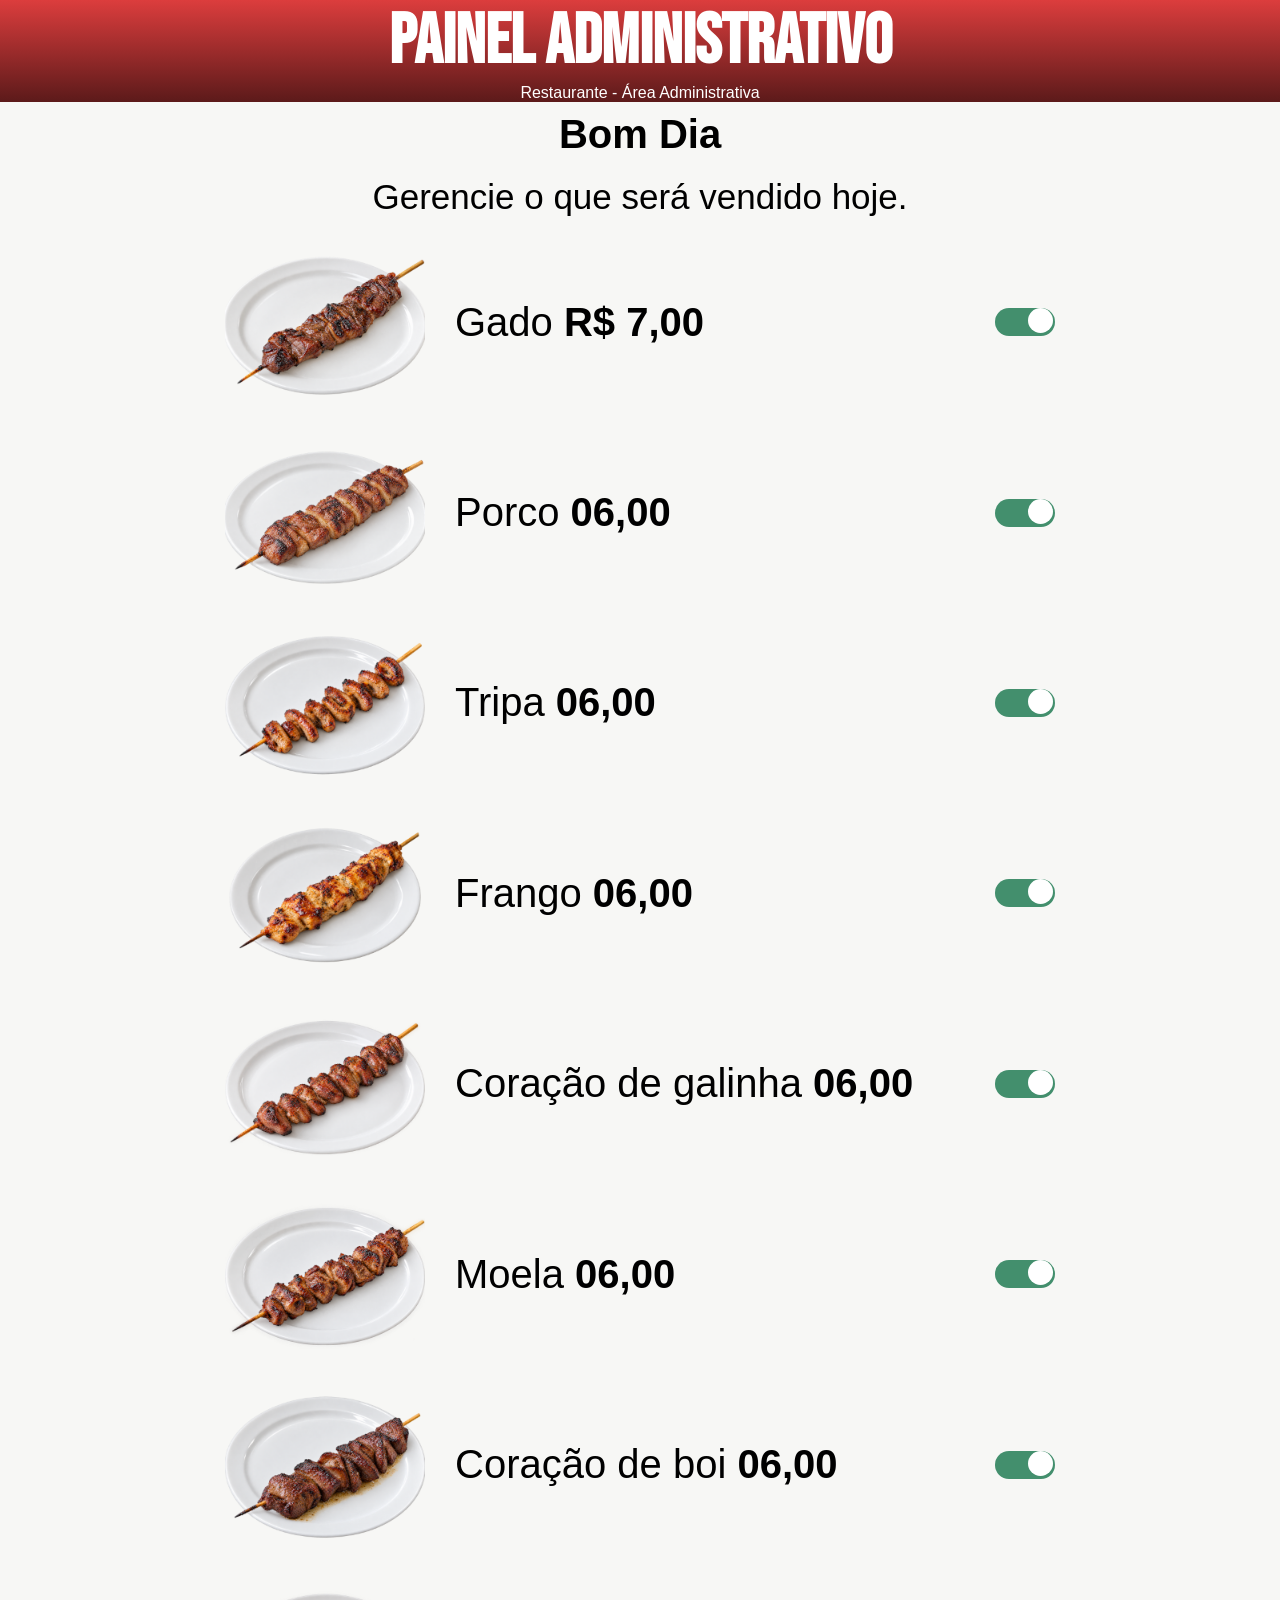
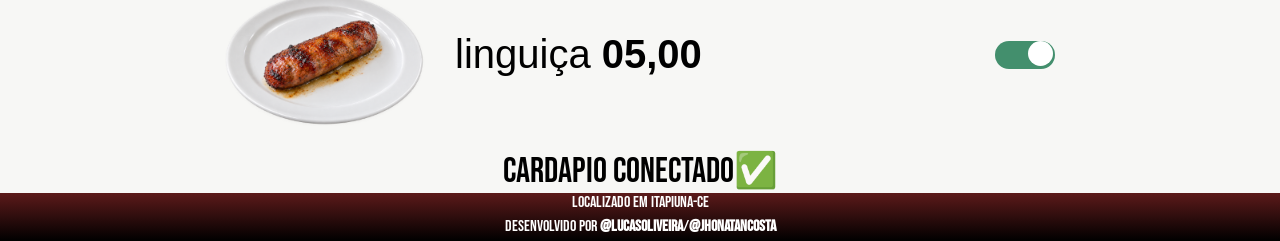
<file: pagina-adm.html>
<!DOCTYPE html>
<html lang="pt-br">
<head>
    <meta charset="UTF-8">
    <meta name="viewport" content="width=device-width, initial-scale=1.0">
    <title>Painel Adm</title>
    <link rel="stylesheet" href="style.css">
</head>
<body>

<header>
    <h1>Painel Administrativo</h1>
    <p>Restaurante - Área Administrativa</p>
</header>

<main>
    <h2>Bom Dia</h2>
    <p>Gerencie o que será vendido hoje.</p>

    <div class="produto">
        <img src="imagens/img-espeto-gado.png" alt="espeto-de-gado">
        <span>
            Gado
            <strong>R$ 7,00</strong>
        </span>

        <label class="interruptor">
            <input type="checkbox" checked>    
            <span class="conteudo-botao"></span>
        </label>
    </div>


    <div class="produto">
        <img src="imagens/img-espeto-porco.png" alt="espeto-de-porco">
        <span>
            Porco
            <strong>06,00</strong>
        </span>

        <label class="interruptor">
            <input type="checkbox" checked>    
            <span class="conteudo-botao"></span>
        </label>
    </div>

    <div class="produto">
        <img src="imagens/img-espeto-tripa.png" alt="espeto-de-tripa">
        <span>
            Tripa
            <strong>06,00</strong>
        </span>
        

        <label class="interruptor">
            <input type="checkbox" checked>    
            <span class="conteudo-botao"></span>
        </label>
    </div>

    <div class="produto">
        <img src="imagens/img-espeto-frango.png" alt="espeto-de-frango">
        <span>
            Frango
            <strong>06,00</strong>
        </span>

        <label class="interruptor">
            <input type="checkbox" checked>    
            <span class="conteudo-botao"></span>
        </label>
    </div>

    <div class="produto">
        <img src="imagens/img-espeto-coracao-de-frango.png" alt="espeto-coracao-de-frango">

        <span>
            Coração de galinha
            <strong>06,00</strong>
        </span>


        <label class="interruptor">
            <input type="checkbox" checked>    
            <span class="conteudo-botao"></span>
        </label>
    </div>

    <div class="produto">
        <img src="imagens/img-espeto-moela-de-frango.png" alt="espeto-moela-de-frango">
        <span>
            Moela
            <strong>06,00</strong>
        </span>

        <label class="interruptor">
            <input type="checkbox" checked>    
            <span class="conteudo-botao"></span>
        </label>
    </div>

    <div class="produto">
        <img src="imagens/img-espeto-coracao-de-boi.png" alt="espeto-coracao-de-boi">
        <span>
            Coração de boi
            <strong>06,00</strong>
        </span>

        <label class="interruptor">
            <input type="checkbox" checked>    
            <span class="conteudo-botao"></span>
        </label>
    </div>

    <div class="produto">
        <img src="imagens/img-linguica.png" alt="linguica">
        <span>
            linguiça
            <strong>05,00</strong>
        </span>

        <label class="interruptor">
            <input type="checkbox" checked>    
            <span class="conteudo-botao"></span>
        </label>
    </div>
    </section>

    <aside>CARDAPIO CONECTADO✅</aside>
</main>

<footer>

    <p>localizado em itapiuna-ce</p>
    <p>Desenvolvido por <strong>@Lucasoliveira</strong>/<strong>@Jhonatancosta</strong></p>

</footer>

</body>
</html>
</file>
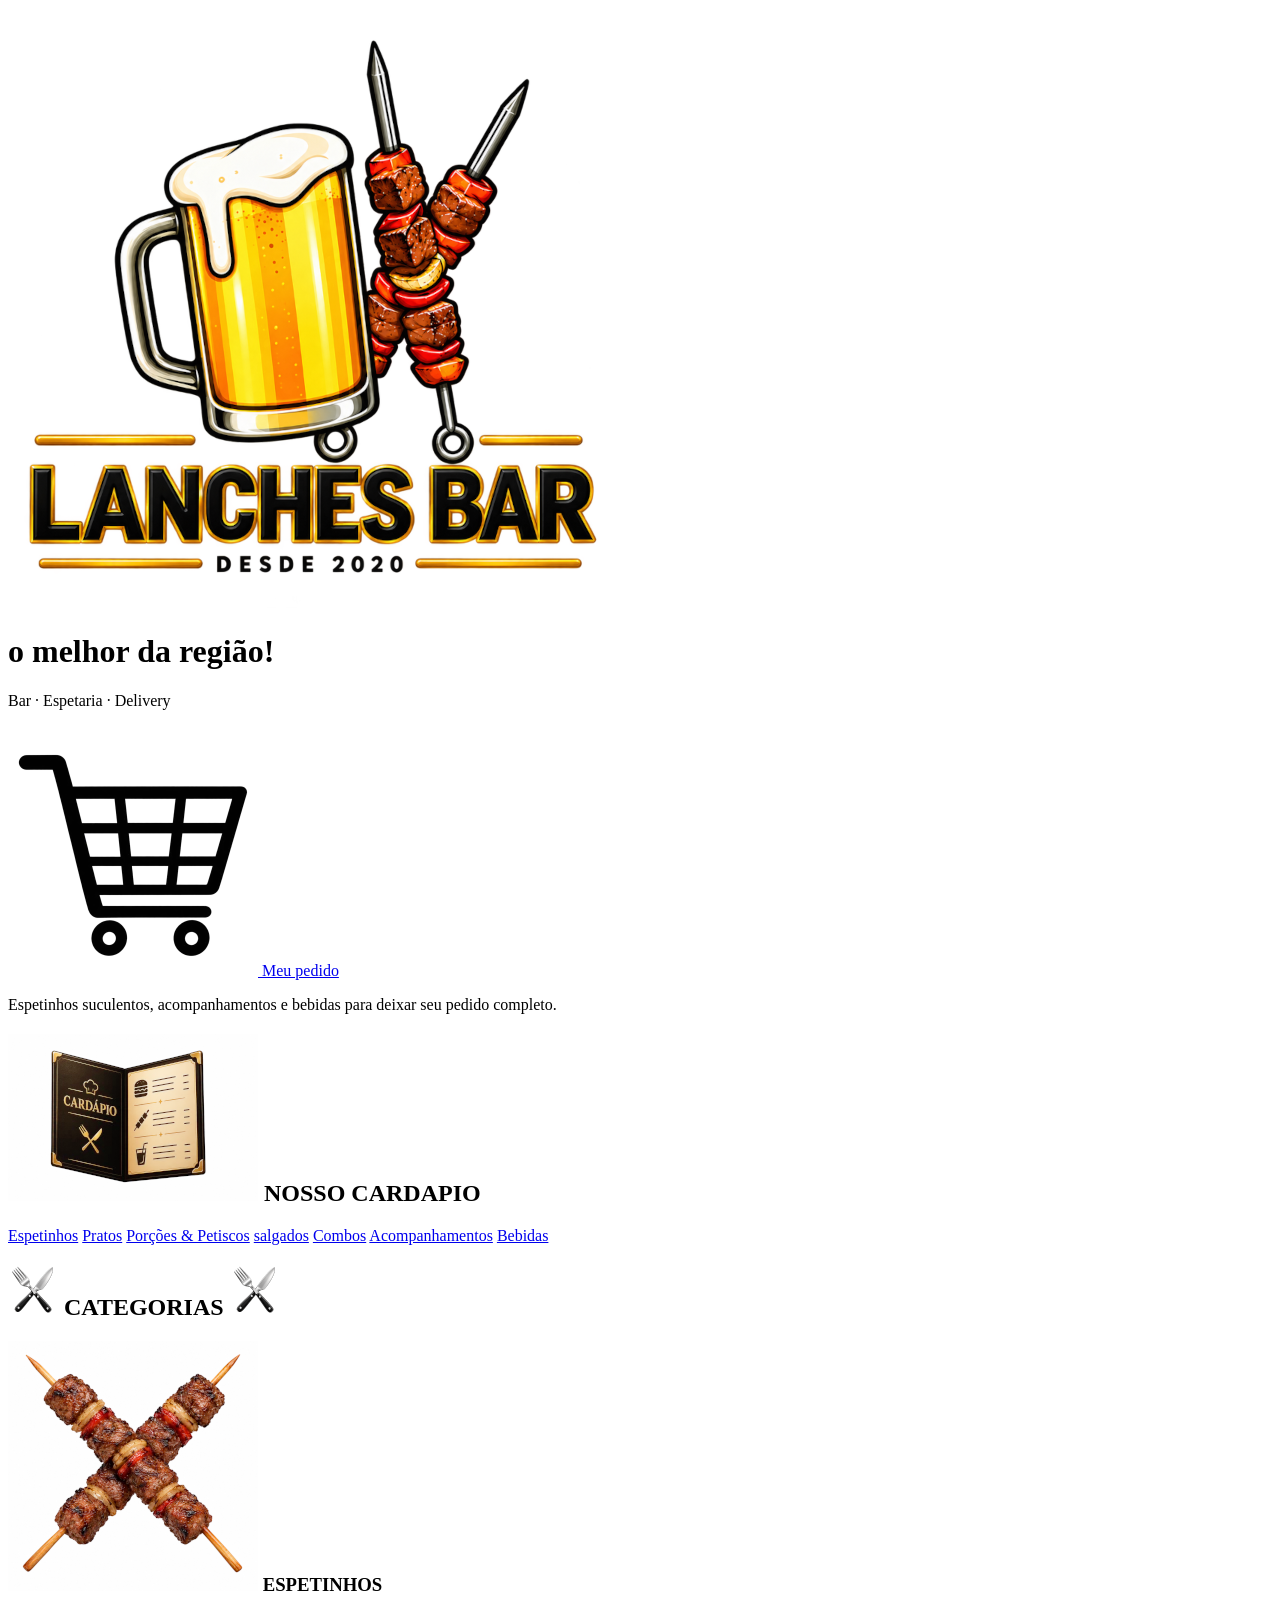
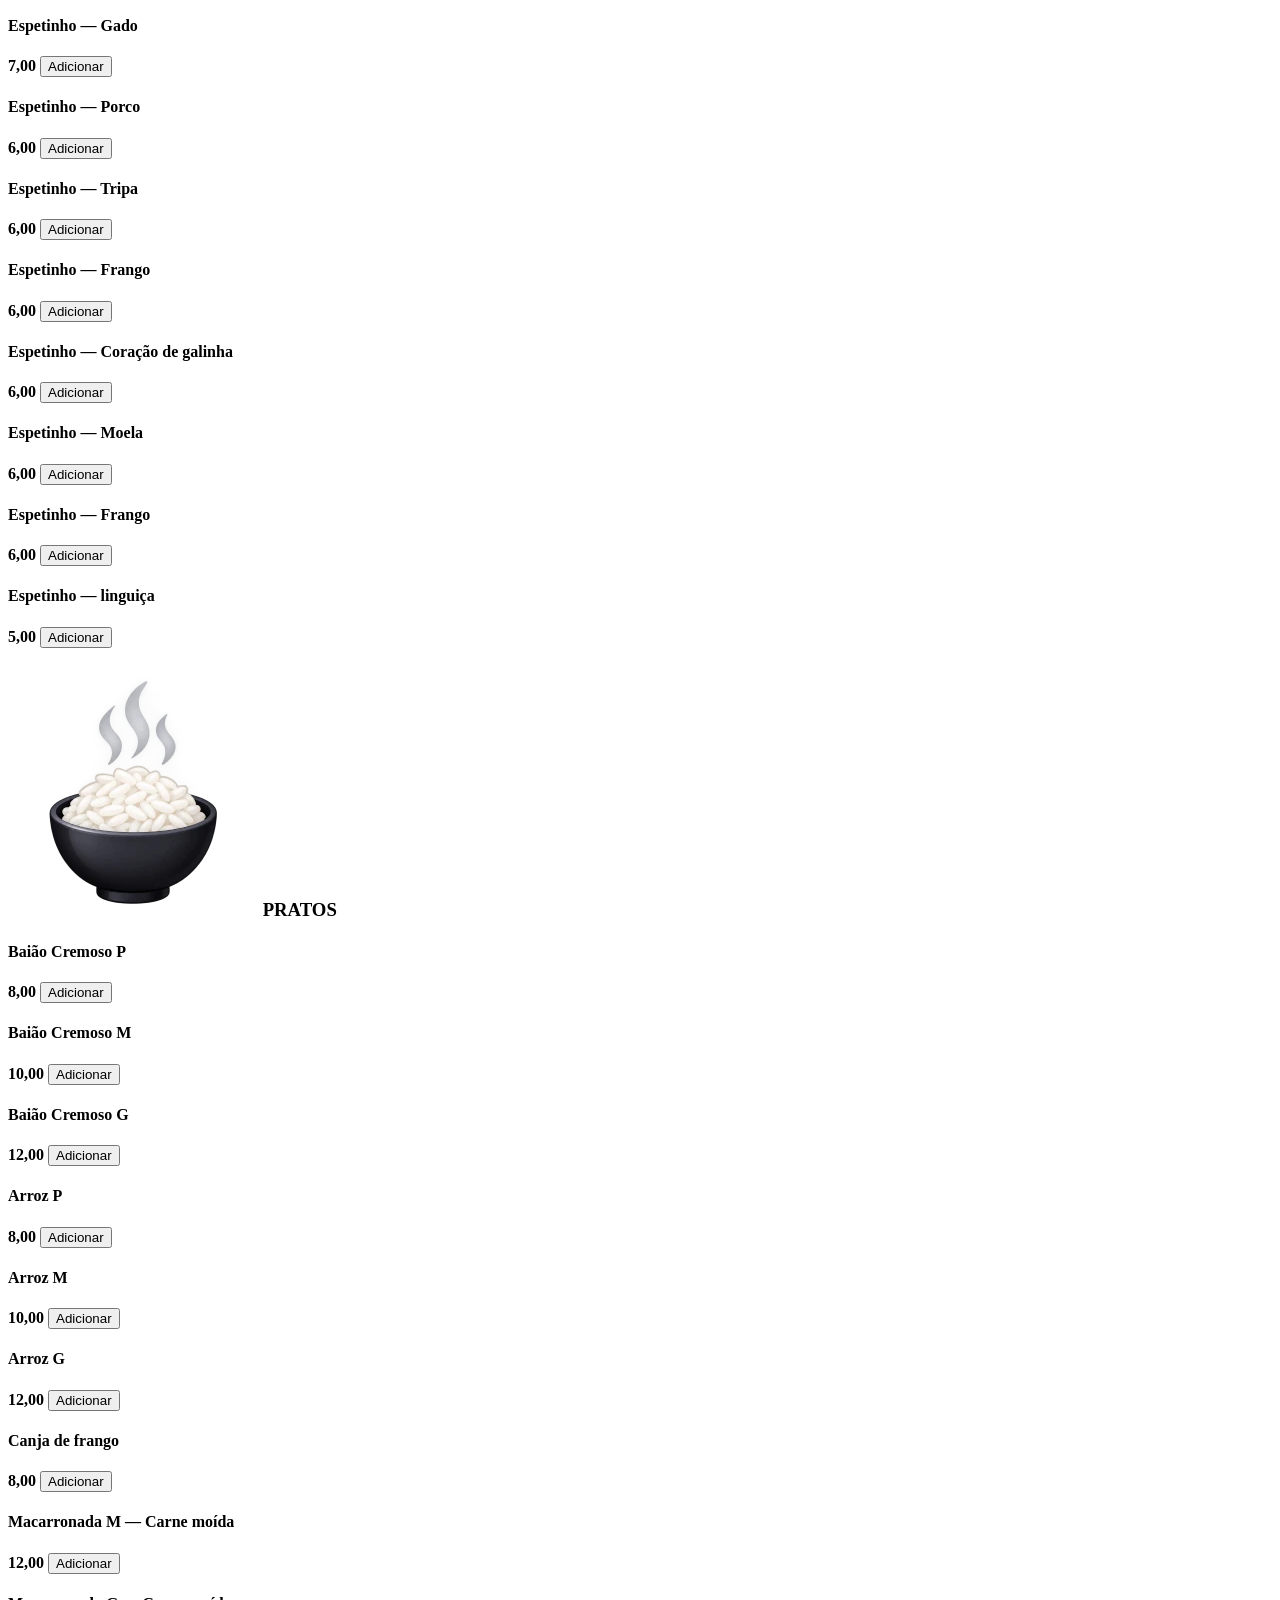
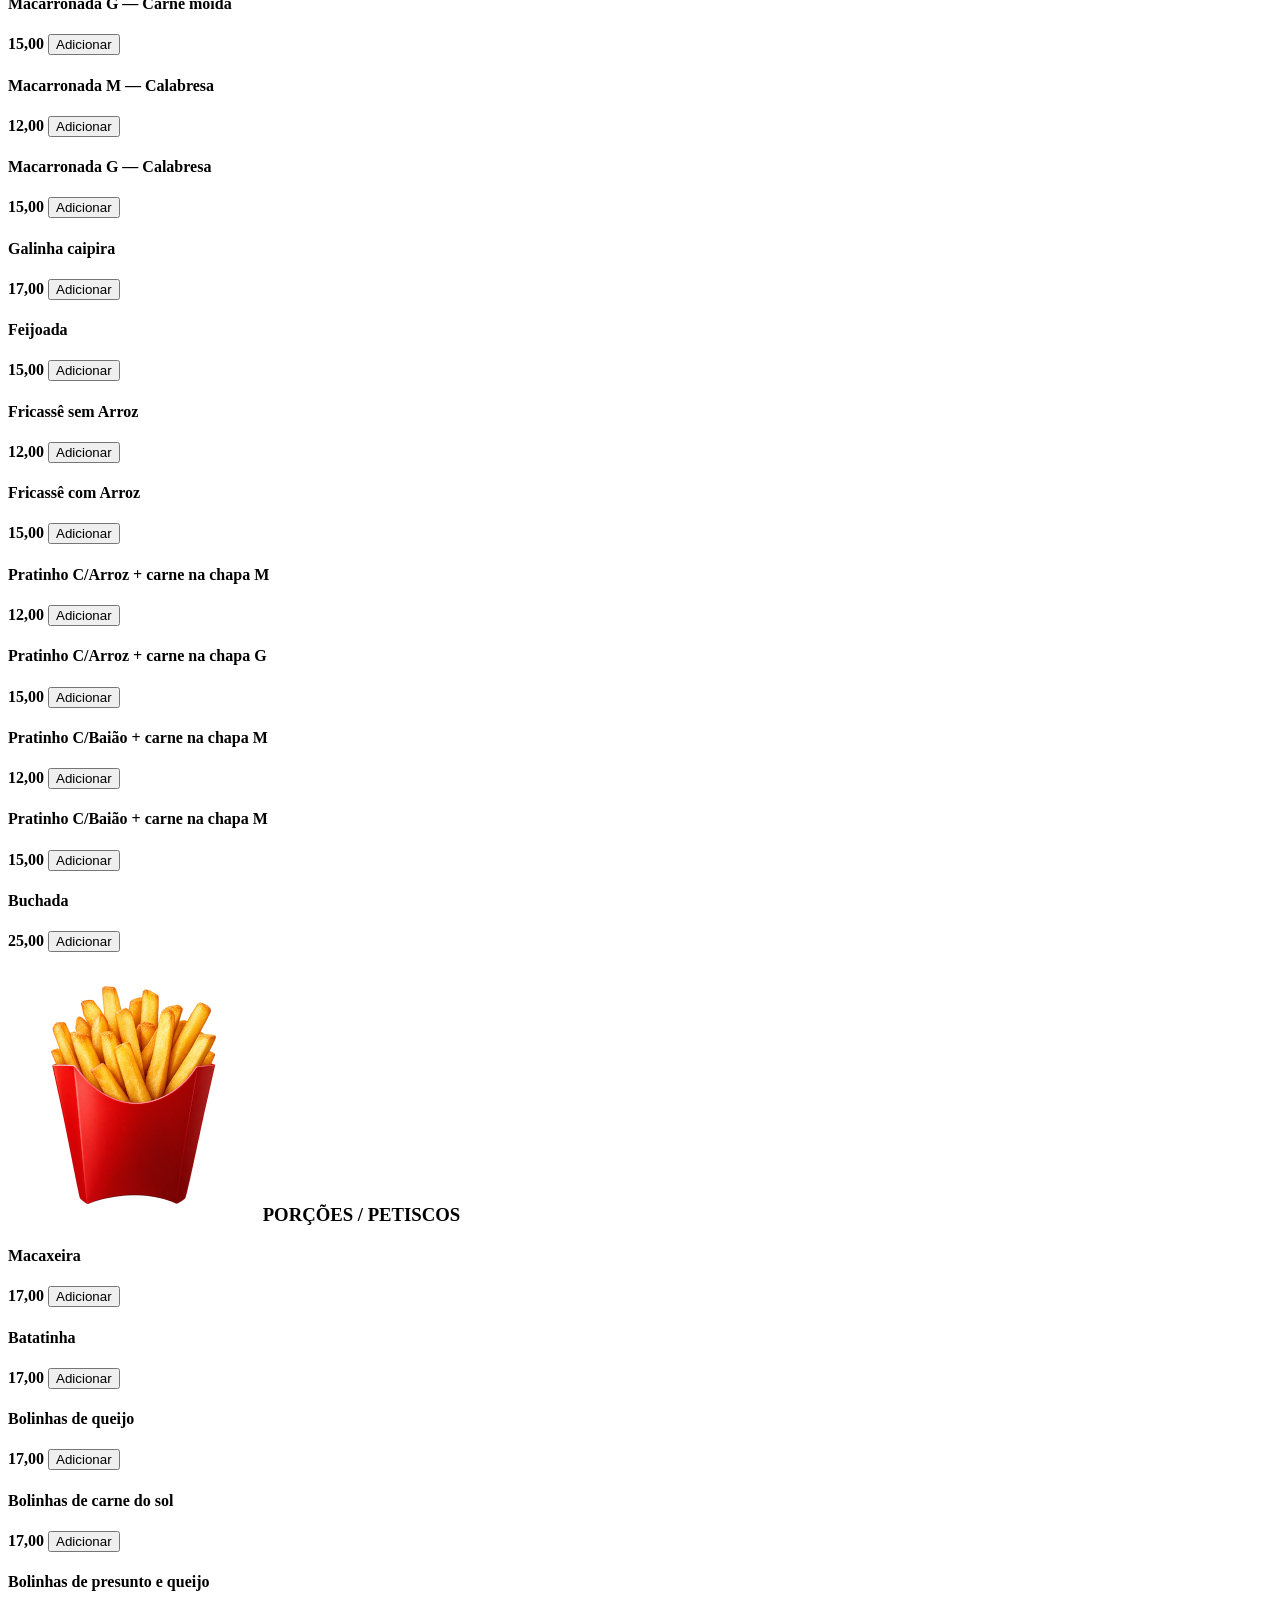
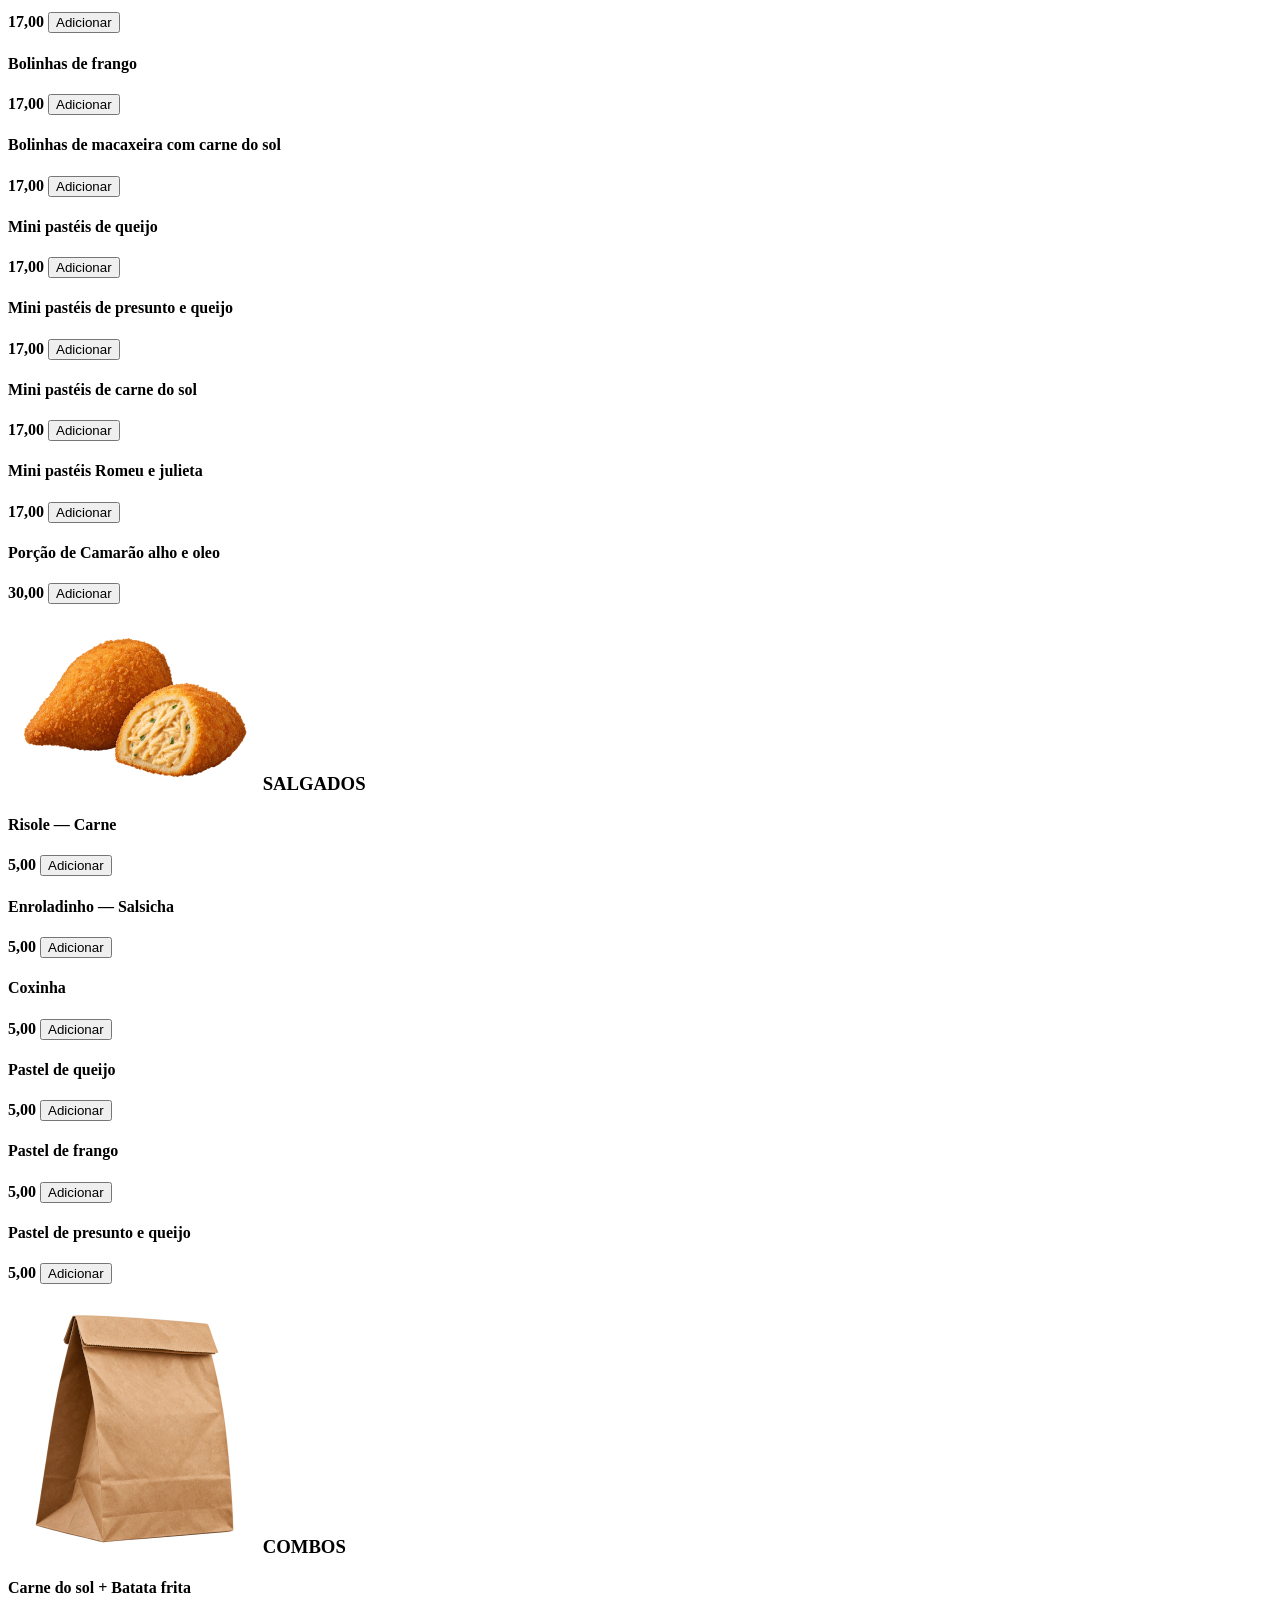
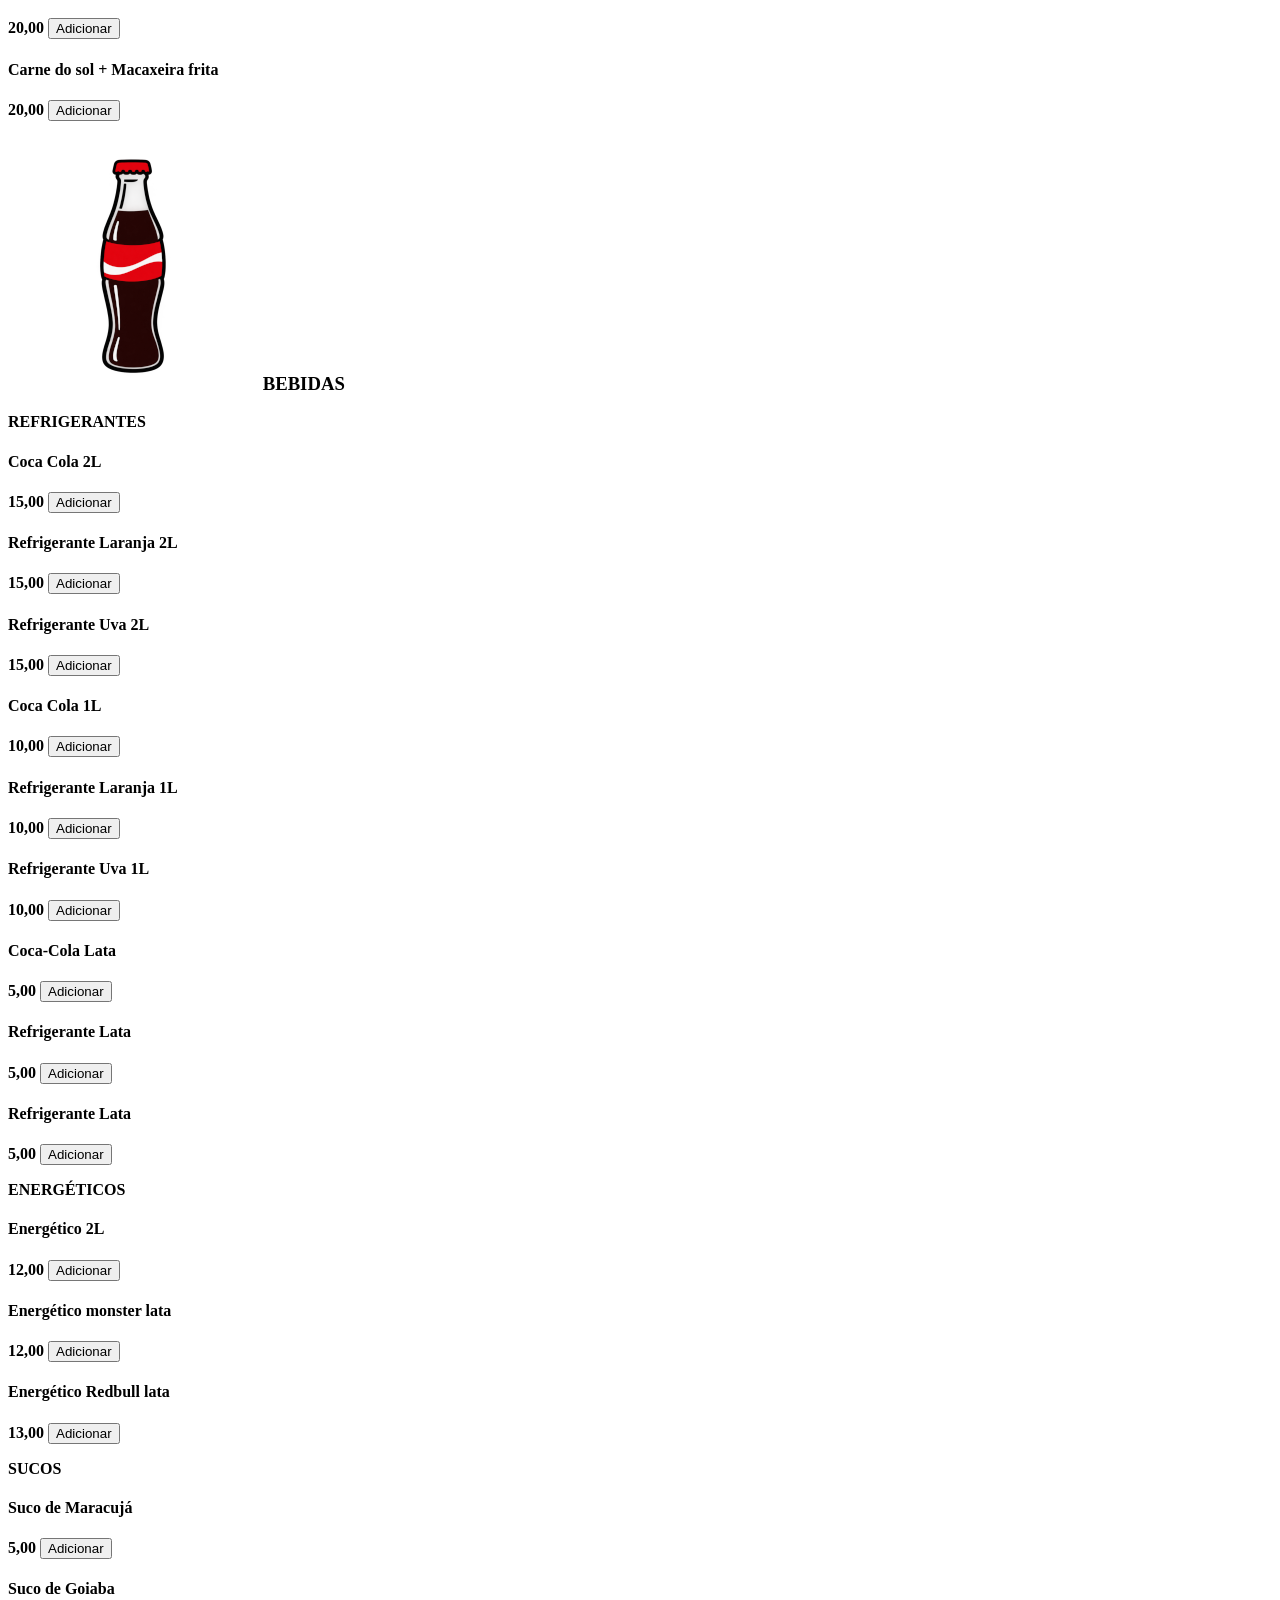
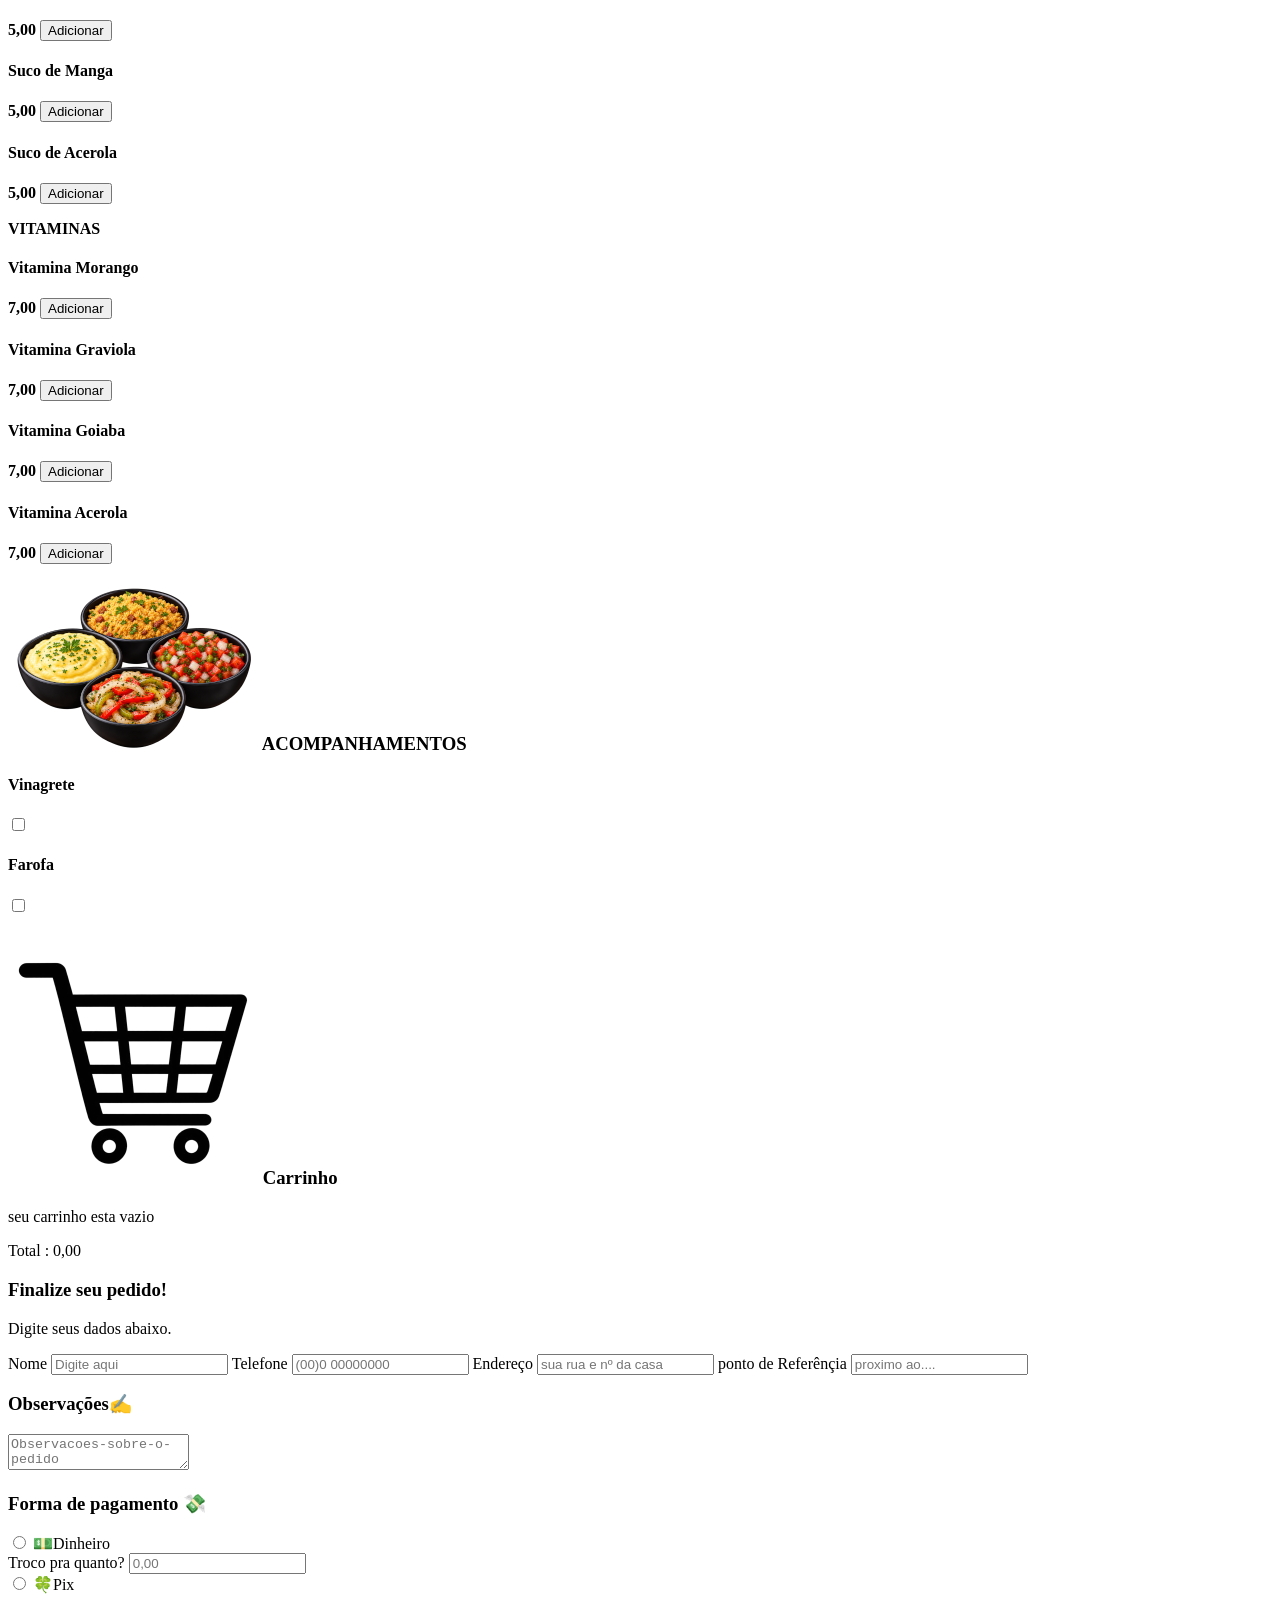
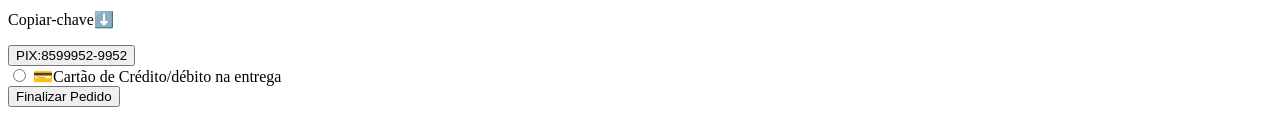
<file: htmls-css/pagina-home.html>
<!DOCTYPE html>
<html lang="pt-br">
<head>
    <meta charset="UTF-8">
    <meta name="viewport" content="width=device-width, initial-scale=1.0">
    <title>CARDÁPIO LANCHES BAR</title>
    <link rel="icon" href="icones/logo-lanches-bar-icone.ico">
   
</head>
<body>
    <header>
        <picture>
                <source media="(max-width: 650px)" srcset="icones/logo-lanches-bar-header-150px.png" type="image/png">

                <source media="(max-width: 950px)" srcset="icones/logo-lanches-bar-header-300px.png" type="image/png">

                <img src="icones/logo-lanches-bar-header-600px.png" alt="">
                
        </picture>
        <h1>
            o melhor da região!
        </h1>
        <p>Bar · Espetaria · Delivery</p>

        <a href="#meu-pedido"> <img src="icones/icone-carrinho-meu-pedido-.webp" alt=""> Meu pedido</a>
    </header>

    <main>  

        <section>
                
            <p>Espetinhos suculentos, acompanhamentos e bebidas para deixar seu pedido completo.
            </p>
        </section>

        <nav>
            <h2>
                <img src="icones/icone-nosso-cardapio.webp" alt="">
                NOSSO CARDAPIO
            </h2>
            <section>
                <a href="#espetinhos"> Espetinhos</a>
                <a href="#pratos">Pratos</a>
                <a href="#porcoes-e-petiscos">Porções & Petiscos</a>
                <a href="#salgados">salgados</a>
                <a href="#combos">Combos</a>
                <a href="#acompanhamentos">          Acompanhamentos</a>
                <a href="#bebidas">Bebidas</a>
            </section>

        </nav>

        <h2>
            <img src="icones/icone-categorias-sem-fundo.png" alt="">
            CATEGORIAS
            <img src="icones/icone-categorias-sem-fundo.png" alt="">
        </h2>
        
        <section id="espetinhos">
            <h3>
            <img src="icones/icone-catgoria-espetinhos01.webp" alt="">
                ESPETINHOS
            </h3>
                
                <article>
                    <h4>Espetinho — Gado</h4>
                    <strong>7,00</strong>
                    <button>Adicionar</button>
                </article>

                <article>
                    <h4>Espetinho — Porco</h4>
                    <strong>6,00</strong>
                    <button>Adicionar</button>
                </article>
                
                <article>
                    <h4>Espetinho — Tripa</h4>
                    <strong>6,00</strong>
                    <button>Adicionar</button>
                </article>

                <article>
                    <h4>Espetinho — Frango</h4>
                    <strong>6,00</strong>
                    <button>Adicionar</button>
                </article>

                <article>
                    <h4>Espetinho — Coração de galinha</h4>
                    <strong>6,00</strong>
                    <button>Adicionar</button>
                </article>

                <article>
                    <h4> Espetinho — Moela</h4>
                    <strong>6,00</strong>
                    <button>Adicionar</button>
                </article>
            
                <article>
                    <h4>Espetinho — Frango</h4>
                    <strong>6,00</strong>
                    <button>Adicionar</button>
                </article>

                <article>
                    <h4>Espetinho — linguiça </h4>
                    <strong>5,00</strong>
                    <button>Adicionar</button>
                </article>
                
        <section id="pratos">
            <h3>
            <img src="icones/icone-categoria-pratos.webp" alt="">
            PRATOS
            </h3>
                    
            <article>
                <h4>Baião Cremoso P </h4>
                <strong>8,00</strong>
                <button>Adicionar</button>
            </article>

            <article>
                <h4>Baião Cremoso M</h4>
                <strong>10,00</strong>
                <button>Adicionar</button>
            </article>

            <article>
                <h4>Baião Cremoso G</h4>
                <strong>12,00</strong>
                <button>Adicionar</button>
            </article>

            <article>
                <h4>Arroz P</h4>
                <strong>8,00</strong>
                <button>Adicionar</button>
            </article>

            <article>
                <h4>Arroz M</h4>
                <strong>10,00</strong>
                <button>Adicionar</button>
            </article>

            <article>
                <h4>Arroz G</h4>
                <strong>12,00</strong>
                <button>Adicionar</button>
            </article>
    
            <article>
                <h4>Canja de frango</h4>
                <strong>8,00</strong>
                <button>Adicionar</button>
            </article>

            <article>
                <h4>Macarronada M — Carne moída</h4>
                <strong>12,00</strong>
                <button>Adicionar</button>
            </article>

            <article>
                <h4>Macarronada G — Carne moída</h4>
                <strong>15,00</strong>
                <button>Adicionar</button>
            </article>

            <article>
                <h4>Macarronada M — Calabresa</h4>
                <strong>12,00</strong>
                <button>Adicionar</button>
            </article>

            <article>
                <h4>Macarronada G — Calabresa</h4>
                <strong>15,00</strong>
                <button>Adicionar</button>
            </article>

            <article>
                <h4>Galinha caipira</h4>
                <strong>17,00</strong>
                <button>Adicionar</button>
            </article>

            <article>
                <h4>Feijoada</h4>
                <strong>15,00</strong>
                <button>Adicionar</button>
            </article>

            <article>
                <h4>Fricassê sem Arroz</h4>
                <strong>12,00</strong>
                <button>Adicionar</button>
            </article>

            <article>
                <h4>Fricassê com Arroz</h4>
                <strong>15,00</strong>
                <button>Adicionar</button>
            </article>

            <article>
                <h4>Pratinho C/Arroz + carne na chapa M</h4>
                <strong>12,00</strong>
                <button>Adicionar</button>
            </article>

            <article>
                <h4>Pratinho C/Arroz + carne na chapa G</h4>
                <strong>15,00</strong>
                <button>Adicionar</button>
            </article>

            <article>
                <h4>Pratinho C/Baião + carne na chapa M</h4>
                <strong>12,00</strong>
                <button>Adicionar</button>
            </article>

             <article>
                <h4>Pratinho C/Baião + carne na chapa M</h4>
                <strong>15,00</strong>
                <button>Adicionar</button>
            </article>

            <article>
                <h4>Buchada</h4>
                <strong>25,00</strong>
                <button>Adicionar</button>
            </article>
        </section>
                       
                               
                
        <section id="porcoes-e-petiscos">
            <h3>
                <img src="icones/icone-porcoes e petiscos.png" alt="">
                PORÇÕES / PETISCOS
            </h3>
                <article>
                    <h4>Macaxeira</h4>
                    <strong>17,00</strong>
                    <button>Adicionar</button>
                </article>

                <article>
                    <h4>Batatinha</h4>
                    <strong>17,00</strong>
                    <button>Adicionar</button>
                </article>
                <article>
                    <h4>Bolinhas de queijo</h4>
                    <strong>17,00</strong>
                    <button>Adicionar</button>
                </article>
                <article>
                    <h4>Bolinhas de carne do sol</h4>
                    <strong>17,00</strong>
                    <button>Adicionar</button>
                </article>
                <article>
                    <h4>Bolinhas de presunto e queijo</h4>
                    <strong>17,00</strong>
                    <button>Adicionar</button>
                </article>
                <article>
                    <h4>Bolinhas de frango</h4>
                    <strong>17,00</strong>
                    <button>Adicionar</button>
                </article>
                <article>
                    <h4>Bolinhas de macaxeira com carne do sol</h4>
                    <strong>17,00</strong>
                    <button>Adicionar</button>
                </article>
                <article>
                    <h4>Mini pastéis de queijo</h4>
                    <strong>17,00</strong>
                    <button>Adicionar</button>
                </article>
                <article>
                    <h4>Mini pastéis de presunto e queijo</h4>
                    <strong>17,00</strong>
                    <button>Adicionar</button>
                </article>
                <article>
                    <h4>Mini pastéis de carne do sol</h4>
                    <strong>17,00</strong>
                    <button>Adicionar</button>
                </article>
                <article>
                    <h4>Mini pastéis Romeu e julieta</h4>
                    <strong>17,00</strong>
                    <button>Adicionar</button>
                </article>
            
                <article>
                    <h4>Porção de Camarão alho e oleo</h4>
                    <strong>30,00</strong>
                    <button>Adicionar</button>
                </article>
        </section>

                      
        <section id="salgados">
            <h3>
                <img src="icones/icone-salgados-sem-fundo.png" alt="">
                SALGADOS
            </h3>
            <article>
                <h4>Risole — Carne</h4>
                <strong>5,00</strong>
                <button>Adicionar</button>
            </article>
            <article>
                <h4>Enroladinho — Salsicha</h4>
                <strong>5,00</strong>
                <button>Adicionar</button>
            </article>
            <article>
                <h4>Coxinha</h4>
                <strong>5,00</strong>
                <button>Adicionar</button>
            </article>
            <article>
                <h4>Pastel de queijo</h4>
                <strong>5,00</strong>
                <button>Adicionar</button>
            </article>
            <article>
                <h4>Pastel de frango</h4>
                <strong>5,00</strong>
                <button>Adicionar</button>
            </article>
            <article>
                <h4>Pastel de presunto e queijo</h4>
                <strong>5,00</strong>
                <button>Adicionar</button>
            </article>
        </section>


        <section id="combos">
            <h3>
                <img src="icones/icone-categoria-combos.png" alt="">
                COMBOS
            </h3>
            <article>
                <h4>Carne do sol + Batata frita</h4>
                <strong>20,00</strong>
                <button>Adicionar</button>
            </article>
            <article>
                <h4>Carne do sol + Macaxeira frita</h4>
                <strong>20,00</strong>
                <button>Adicionar</button>
            </article>
        </section>

        <section id="bebidas">
            <h3>
                <img src="icones/icone-categoria-bebidas.png" alt="">
                BEBIDAS
            </h3>

            <p><strong>REFRIGERANTES</strong></p>

            <article>
                <h4>Coca Cola 2L</h4>
                <strong>15,00</strong>
                <button>Adicionar</button>
            </article>

            <article>
                <h4>Refrigerante Laranja 2L</h4>
                <strong>15,00</strong>
                <button>Adicionar</button>
            </article>

            <article>
                <h4>Refrigerante Uva 2L</h4>
                <strong>15,00</strong>
                <button>Adicionar</button>
            </article>

            <article>
                <h4>Coca Cola 1L</h4>
                <strong>10,00</strong>
                <button>Adicionar</button>
            </article>

            <article>
                <h4>Refrigerante Laranja 1L</h4>
                <strong>10,00</strong>
                <button>Adicionar</button>
            </article>

            <article>
                <h4>Refrigerante Uva 1L</h4>
                <strong>10,00</strong>
                <button>Adicionar</button>
            </article>

            <article>
                <h4>Coca-Cola Lata</h4>
                <strong>5,00</strong>
                <button>Adicionar</button>
            </article>

            <article>
                <h4>Refrigerante Lata</h4>
                <strong>5,00</strong>
                <button>Adicionar</button>
            </article>

            <article>
                <h4>Refrigerante Lata</h4>
                <strong>5,00</strong>
                <button>Adicionar</button>
            </article>

            <P><strong>ENERGÉTICOS</strong></P>

            <article>
                <h4>Energético 2L</h4>
                <strong>12,00</strong>
                <button>Adicionar</button>
            </article>

            <article>
                <h4>Energético monster lata</h4>
                <strong>12,00</strong>
                <button>Adicionar</button>
            </article>

            <article>
                <h4>Energético Redbull lata</h4>
                <strong>13,00</strong>
                <button>Adicionar</button>
            </article>

            <P><strong>SUCOS</strong></P>

            <article>
                <h4>Suco de Maracujá</h4>
                <strong>5,00</strong>
                <button>Adicionar</button>
            </article>

            <article>
                <h4>Suco de Goiaba</h4>
                <strong>5,00</strong>
                <button>Adicionar</button>
            </article>

            <article>
                <h4>Suco de Manga</h4>
                <strong>5,00</strong>
                <button>Adicionar</button>
            </article>

            <article>
                <h4>Suco de Acerola</h4>
                <strong>5,00</strong>
                <button>Adicionar</button>
            </article>

            <P><strong>VITAMINAS</strong></P>

            <article>
                <h4>Vitamina Morango</h4>
                <strong>7,00</strong>
                <button>Adicionar</button>
            </article>

            <article>
                <h4>Vitamina Graviola</h4>
                <strong>7,00</strong>
                <button>Adicionar</button>
            </article>

            <article>
                <h4>Vitamina Goiaba</h4>
                <strong>7,00</strong>
                <button>Adicionar</button>
            </article>

            <article>
                <h4>Vitamina Acerola</h4>
                <strong>7,00</strong>
                <button>Adicionar</button>
            </article>

        </section>


        <section id="acompanhamentos">     
            <h3>
            <img src="icones/icone-categoria-acompanhamento-sem fundo.png" alt="">
            ACOMPANHAMENTOS
            </h3>


            <h4>Vinagrete</h4>

            <label>
                <input type="checkbox" name="acompanhamentos" value="vinagrete">
            </label>
                    
            <label>
                <h4>Farofa</h4>
                <input type="checkbox" name="acompanhamentos">
            </label>
        </section>

        <section id="meu-pedido">
            <h3>
                <img src="icones/icone-carrinho-meu-pedido-.webp" alt="">
                Carrinho
            </h3>

            <div>
                seu carrinho esta vazio
                <ul>

                </ul>
            </div>

            <p>Total : 0,00</p>
        </section>


        <section>
    
            <h3>Finalize seu pedido!</h3>
            <form>
            <p>Digite seus dados abaixo.</p>

            <!--cadastro do cliente-->

            <label for="nome">Nome</label>
            <input type="text"
            placeholder="Digite aqui" id="nome">

            <label for="telefone">Telefone</label>
            <input type="tel"
            placeholder="(00)0 00000000" id="telefone">

            <label for="endereco">Endereço</label>
            <input type="text"
            placeholder="sua rua e nº da casa" id="endereco">

            <label for="ponto-de-referencia">ponto de Referênçia</label>
            <input type="text" placeholder="proximo ao...." id="ponto-de-referencia">

            <h3>Observações✍️</h3>

            <textarea name="Observacoes" placeholder="Observacoes-sobre-o-pedido"></textarea>
        </section>

        <section>
            <h3>Forma de pagamento 💸</h3>
                <!--botao de selecao-->
            <div>
                <label>
                    <input type="radio" name="pagamento" value="dinheiro">
                    💵Dinheiro
                </label>
            
            <!--are de preechimento-->
            <div>
                <label for="troco">Troco pra quanto?
                <input type="number" placeholder="0,00" id="troco">
                </label>
            </div>

            </div>

            <!--botao de selecao-->
            <div>
                <label>
                    <input type="radio" name="pagamento" value="pix">
                    🍀Pix
                </label>
                <!--botao de copiar pix-->
                <div>
                    <p>Copiar-chave⬇️</p>
                    <button type="button" >PIX:8599952-9952
                    </button>
                </div>
            </div>
                <!--botao de selecao-->
                <label>
                    <input type="radio" name="pagamento" value="cartao">
                    💳Cartão de Crédito/débito na entrega
                </label>
        </section>

                <!--botao de finalizar pedido-->
                <button>
                    Finalizar Pedido
                </button>
            </form>
        </section>

    </main>

</body>

</html>
</file>
<file: stylesheets/style.css>
@charset "UTF-8";

@import url('https://fonts.googleapis.com/css2?family=Bebas+Neue&display=swap');


:root{
    --cor0:white;
    --cor1:#02bc2a;
    --cor2:#dc3d3d;
    --cor3:#a82f2f;
    --cor4:#5c1a1a;
    --cor5:#3d0606;
    --cor6:#f7d04e;
    --cor7:#f5f3e0;
    --cor8:#f6f6f4dd;
    --cor9:#000000;
    --cor10:rgba(2, 115, 38, 0.996);

    --font-padrao:arial,verdana,helvetica,sans-serif;
    --font-destaque:"Bebas Neue", sans-serif;
    --font-monoespacada:monospace;
}   

* {
    margin: 0;
    padding: 0;
}

body{
    background-color: var(--cor5);
    background-attachment: fixed;
    font-family: var(--font-padrao);
}

header{
    background-image:url(../imagens/fundo-site-lanches-bar.700px.webp);
    background-position: top center;
    background-size: cover;
    text-align: center;
    min-height: 150px;
}    

header  > h1{
    color: var(--cor0);
    font-family: var(--font-destaque);
    font-weight: normal;
    font-size: 2em;
    text-shadow: 2px 2px 0 rgba(0, 0, 0, 0.463);
    padding-bottom: 30px;
}


header > a{
    display:block;
    color: var(--cor0);
    font-family: var(--font-padrao);
    font-size: 1.3em;
    text-align: left;
    text-decoration: none;
    
}

header > a:active{
    font-size:1.4em ;
    font-weight: bold;
    
}

header > a > img{
    background-color: var(--cor6);
    width: 20px;
    height: 20px;
    border-radius: 20px;
}



header > p{
    background-image: linear-gradient(to bottom, var(--cor2), var(--cor3));
    color:var(--cor6);
    font-family: var(--font-padrao) ;
    font-size: 1.5em;

}

main{
    background-image: url(../imagens/fundo-nosso-cardapio700px.webp);
    background-position: bottom;
    margin: 0px 0px 10px 0px;
    padding-left: 10px;
    padding-right: 10px;
    border-radius: 0px 0px 15px 15px;

}
main > .chamada{
    font-family: var(--font-destaque);
    padding-top: 20px;
    text-align: center;
    font-size: 4em;
    color: var(--cor8);
    font-weight: lighter;
}

@media (max-width: 1000px){
    main > .chamada{
        font-size: 3em;
    }
}

@media (max-width: 700px){
    main > .chamada{
        font-size: 2em;
    }
}

.nosso-cardapio{
    display: flex;
    align-items: center;
    justify-content: center;
    padding:10px;
    margin: 20px 0px 20px 0px;

}


.nosso-cardapio > h2 {
    font-family: var(--font-destaque);
    font-size: 50px;
    color: var(--cor8);
    font-weight: lighter;

}

@media(max-width:700px){
    .nosso-cardapio > h2{
        font-size: 30px;
    }
}

.nosso-cardapio > img{
    width: 350px;
    margin: 20px;
}

@media (max-width: 700px){
    .nosso-cardapio img{
        width: 150px;
    }
}

.menu{
    text-align: center;
    margin-top: 30px;
    margin-bottom: 40px;
}

.menu > a{
    color: var(--cor8);
    text-decoration: none;
    font-size: 23px;
    font-weight: bold;
    font-family: var(--font-padrao);
    padding-left: 10px;
    padding-right: 10px;
    padding-bottom: 10px;
    white-space: nowrap;
    border-radius: 5px;
}

@media (max-width:900px){
    .menu{
        text-align: left;
       
    }
    .menu a{
        display:block;
        font-size: 20px;
    }

}

.menu > a:hover{
    background-color: var(--cor8);
    height: auto;
    border-radius: 5px;
    color: var(--cor5);
}

.categorias{
    background-image: linear-gradient(to bottom, var(--cor2), var(--cor4));
    text-align: center;
    font-family: var(--font-destaque);
    font-size: 40px;
    color:var(--cor0);
    font-weight: normal;
    margin-bottom: 30px;
    border-radius: 5px;
}

@media (max-width: 700px){
    .categorias h2{
        font-size: 35px;
        font-weight: lighter;
    }
    .categorias > h2 >img{
        width: 30px;
    }
}

.icones-categorias{
    padding-bottom: 20px;
    padding-top: 30px;

}

.icones-categorias > h3{
    font-family: var(--font-destaque);
    font-size: 40px;
    text-align: center;
    vertical-align: middle;
    color: var(--cor8);
    font-weight: lighter;
}

.icones-categorias > h3 > img{
    background-color: var(--cor7);
    width:150px;
    height: auto;
    vertical-align: middle;
    clip-path: circle(50%);
}

@media (max-width: 700px){
    .icones-categorias > h3{
        font-size: 25px;
    }

    .icones-categorias > h3 > img{
        width: 50px;
    }
    
}

.icones-categorias > .botao-home{
    text-align: right;
    padding: 10px;

}

.icones-categorias > .botao-home > a> button{
    background-color: var(--cor2);
    color: var(--cor0);
    font-family: var(--font-destaque);
    width: 100px;
    height: auto;
    border-radius: 10px;
    box-shadow: 0px 0px 4px var(--cor8) ;
}

@media (max-width: 700px){
    .icones-categorias > .botao-home > a> button{
        width: 60px;
        height: auto;

    }
}

.icones-categorias > .botao-home > a> button > img{
    width: 100px;
    height: auto;
}

@media (max-width: 1000px){
    .icones-categorias > .botao-home > a> button > img{
       width: 70px;
       height: auto;
    }

}

@media (max-width: 700px){
    .icones-categorias > .botao-home > a> button > img{
        width: 50px;
    }
}


.produtos{
    font-family: var(--font-padrao);
}

.produtos > article{
    padding: 20px 0px 20px 0px;
}

.produtos > article > div {
    display: flex;
    align-items: center;
    justify-content: center;

}


.produtos > article > div > img{
    vertical-align: middle;
    width: 200px;
    height: auto;
}

@media (max-width: 900px){
    .produtos > article > div > img{
        width: 120px;
        height: auto;
    }
}

@media (max-width: 700px){
    .produtos > article > div > img{
        width: 70px;
        height: auto;
    }
}

.produtos > article > div > span{
    color: var(--cor8);
    font-size: 30px;
    font-family: var(--font-monoespacada);
    width: 400px;
    padding-left: 10px;
    padding-right: 50px;
    justify-content: center;
}


@media (max-width: 1000px){
    .produtos > article > div > span{
        font-size: 25px;
        width: 300px;
        height: auto;

    }

}

@media (max-width: 700px){
    .produtos > article > div > span{
        font-size: 20px;
        width: 50px;
        height: auto;
    }
}

.produtos > article > div > strong{
    color: var(--cor8);
    border-radius: 5px;
    font-family: var(--font-monoespacada);
    font-size: 30px;
    width: 100px;
    height: auto;
    justify-content: center;
    margin-right:10px;
    margin-left: 50px;
}

@media (max-width: 700px){
    .produtos > article > div > strong{
        font-size: 18px;
        width: 50px;
        height: auto;
    }
}

.produtos > article > div > button{
    background-color: var(--cor10);
    color: var(--cor0);
    border-radius: 5px;
    font-size: 20px;
    font-family: var(--font-padrao);
    padding: 5px;
    width: 120px;
    height: auto;
}

@media (max-width: 700px){
    .produtos > article > div > button{
        font-size: 16.5px;
        width: 80px;
        height: auto;
    }
}


.acompanhamentos{
    text-align: center;
    padding: 40px;
    background-color: var(--cor8);
    margin: 20px;
    border-radius: 10px;
}
.acompanhamentos > label{
    font-family: var(--font-padrao);
    font-size: 30px;
    text-align: center;
    display: inline-block;
    margin: 10px;
    color: var(--cor5);
}

.acompanhamentos > label > input{
   width: 25px;
   height: 25px;
}

@media (max-width: 700px){
    .acompanhamentos > label{
        font-size: 20px;
    }

    .acompanhamentos > label > input{
        width: 20px;
        height: 20px;
    }
}

#area-carrinho{
    background-color: var(--cor8);
    text-align: center;
    padding-bottom: 200px;
    margin: 20px;
    border-radius: 10px;
    border: solid 0.5px  var(--cor5);
    box-shadow: 0px 0px 5px var(--cor4);
}

#area-carrinho > section > h3{
    color: var(--cor5);
}

.finalize-seu-pedido{
    margin: 20px 20px;
    padding:20px;
    background-color: var(--cor5);
    border-radius: 10px;
    color: var(--cor8);
}

.finalize-seu-pedido > h3{
    text-align: center;
    font-family: var(--font-padrao);
    font-size: 30px;
}

@media (max-width: 700px){
    .finalize-seu-pedido > h3{
        font-size: 20px;
    }
}

.finalize-seu-pedido > p{
    font-family: var(--font-padrao);
    text-align: center;
    padding: 20px;
    
}

.finalize-seu-pedido > div{
    padding-bottom: 10px;
    padding-top: 10px;
}

.finalize-seu-pedido > div > label{
    width: 150px;
    display: inline-block;
    font-family: var(--font-padrao);
    font-size: 25px;
}

@media (max-width: 700px){
    .finalize-seu-pedido > div > label{
        font-size: 18px;
    }
}

.finalize-seu-pedido > div > input{
    font-size: 25px;
    font-family: var(--font-padrao);
    background-color: var(--cor5);
    color: var(--cor0);
    border: solid 1px var(--cor8);
    border-radius: 5px;
    padding: 10px;
}

@media (max-width: 700px){
    .finalize-seu-pedido > div > input{
        font-size: 18px;
    }
}

#observacoes{
    text-align: center;
    margin: 20px 20px;
}

#observacoes > h3{
    padding-bottom: 20px;
    font-size: 30px;
    color: var(--cor8);
}

@media (max-width: 700px){
    #observacoes > h3{
        font-size: 20px;
    }
}

#observacoes > textarea{
   background-color: var(--cor5);
   color: var(--cor8);
   font-size: 25px;
   box-sizing: border-box;
   width: 100%;
   min-height: 150px;
   padding: 15px;
   border-radius: 10px;
}

@media (max-width: 700px){
    #observacoes > textarea{
        font-size: 18px;
    }
}

#titulo-pagamentos{
    color: var(--cor8);
    text-align: center;
    font-size: 30px;
}

@media (max-width: 700px){
    #titulo-pagamentos{
        font-size: 20px;
    }
}

.pagamentos{
    background-color: var(--cor6);
    padding: 20px;
    margin: 20px;
    border-radius: 20px;
}

.pagamentos > div {
    margin: 10px 10px;
    padding-bottom: 20px;
    text-align: left;
    font-size: 25px;
}

@media (max-width: 700px){
    .pagamentos > div{
        font-size: 18px;
    }
}

.pagamentos > div > input{
    width: 25px;
    height: 25px;
}

@media (max-width: 700px){
    .pagamentos > div > input{
        width: 18px;
        height: 18px;
    }
}

.pagamentos > div > div > input{
    background-color: var(--cor0);
    color: var(--cor9);
    font-size: 25px;
    border-radius: 5px;
    border: 0px;
    padding: 10px;
}

@media (max-width: 700px){
    .pagamentos > div > div > input{
        font-size: 18px;
    }
}

.pagamentos > div > div > button{
    background-color: var(--cor10);
    color: var(--cor0);
    font-family: var(--font-padrao);
    font-size: 25px;
    margin: 10px 0px 10px 0px;
    padding: 10px;
    border-radius: 10px;

}

@media (max-width: 700px){
    .pagamentos > div > div button{
        font-size: 18px;
    }
}

#enviar-pedido{
    text-align: center;
    padding-top: 20px;
    padding-bottom: 50px;
}

#enviar-pedido > button{
    background-color: var(--cor2);
    color: var(--cor0);
    font-size: 40px;
    font-family: var(--font-destaque);
    border-radius: 10px;
    box-shadow: 0px 0px 2px var(--cor5);

}

@media (max-width: 700px){
    #enviar-pedido > button{
        font-size: 25px;
    }
}

footer{
    background-image: linear-gradient(to top, var(--cor9), var(--cor4));
    color: var(--cor0);
    font-family: var(--font-destaque);
    font-weight: lighter;
    text-align: center;
}

footer > p{
    padding-bottom: 5px;
}
</file>
<file: style.css>
@charset "UTF-8";

@import url('https://fonts.googleapis.com/css2?family=Bebas+Neue&display=swap');


:root{
    --cor0:white;
    --cor1:#02bc2a;
    --cor2:#dc3d3d;
    --cor3:#a82f2f;
    --cor4:#5c1a1a;
    --cor5:#3d0606;
    --cor6:#f7d04e;
    --cor7:#f5f3e0;
    --cor8:#f6f6f4dd;
    --cor9:#000000;
    --cor10:rgba(2, 115, 38, 0.996);

    --font-padrao:arial,verdana,helvetica,sans-serif;
    --font-destaque:"Bebas Neue", sans-serif;
    --font-monoespacada:monospace;
}   

* {
    margin: 0;
    padding: 0;
}

body{
    font-family: var(--font-padrao);
}

header{
    background-image:linear-gradient(to bottom, var(--cor2), var(--cor4));
    color: var(--cor0);
    text-align: center;
}

header h1{
    font-family: var(--font-destaque);
    font-size: 70px;
}


@media(max-width: 900px){
    header h1{
       font-size: 50px; 
    }
}

@media(max-width: 600px){
    header h1{
       font-size: 35px; 
    }
}


main{
    background-color: var(--cor8);
}

main h2{
    font-size: 40px;
    text-align: center;
    padding: 10px;
}

@media(max-width: 900px){
    main h2{
       font-size: 35px; 
    }
}

@media(max-width: 600px){
    main h2{
       font-size: 25px; 
    }
}

main p{
    font-size: 35px;
    text-align: center;
    padding: 10px;
}

@media(max-width: 900px){
    main p{
       font-size: 30px; 
    }
}

@media(max-width: 600px){
    main p{
       font-size: 20px; 
    }
}

main .produto{
    display: flex;
    align-items: center;
    justify-content: center;
}

.produto img{
    padding: 20px;
    width: 200px;
    height: auto;
    vertical-align: middle;
    
}

@media(max-width: 900px){
    .produto img{
        width: 150px;
    }
}

@media(max-width: 600px){
    .produto img{
        width: 100px;
    }
}

.produto span{
    font-size: 40px;
    width: 500px;
    padding: 10px;
}

@media(max-width: 900px){
    .produto span{
        font-size: 30px;
        width: 200px;
    }
}


@media(max-width: 700px){
    .produto span{
        font-size: 20px;
        width: 120px;
    }
}


.produto .interruptor span{
    width: 40px;
}

@media(max-width: 600px){
    .produto .interruptor span{
        width: 20px;

    } 
}

/* Estrutura do interruptor */
.interruptor {
    position: relative;
    display: inline-block;
    width: 50px;
    height: 28px;
    margin: 30px;
}


@media(max-width: 600px){
    .interruptor{
        width: 36px;
        height: 20px;
    }
}


/* Esconde o checkbox original */
.interruptor input {
    opacity: 0;
    width: 0;
    height: 0;
}

/* Fundo do interruptor */
.conteudo-botao {
    position: absolute;
    cursor: pointer;
    inset: 0;
    background-color: #ccc;
    border-radius: 20px;
    transition: 0.3s;
    
}

/* Bolinha branca */
.conteudo-botao::before {
    content: "";
    position: absolute;
    height: 25px;
    width: 25px;
    left: 3px;
    bottom: 3px;
    background-color: white;
    border-radius: 50%;
    transition: 0.3s;
}

@media(max-width: 600px){
    .conteudo-botao::before{
        width:15px ; 
        height: 15px; 
    }
}

.interruptor input{

}


/* Cor quando ativado */
.interruptor input:checked + .conteudo-botao {
    background-color: #438f6d;
}

/* Movimento da bolinha */
.interruptor input:checked + .conteudo-botao::before {
    transform: translateX(30px);
}


@media(max-width: 600px){
    .interruptor input:checked + .conteudo-botao::before{
        transform: translateX(16px);
    }
}

footer{
    background-image: linear-gradient(to top, var(--cor9), var(--cor4));
    color: var(--cor0);
    font-family: var(--font-destaque);
    font-weight: lighter;
    text-align: center;
}

aside{
    font-family: var(--font-destaque);
    text-align: center;
    font-size:35px;

}

@media(max-width: 600px){
    aside{
        font-size: 25px;
    }
}

footer > p{
    padding-bottom: 5px;
}
</file>
